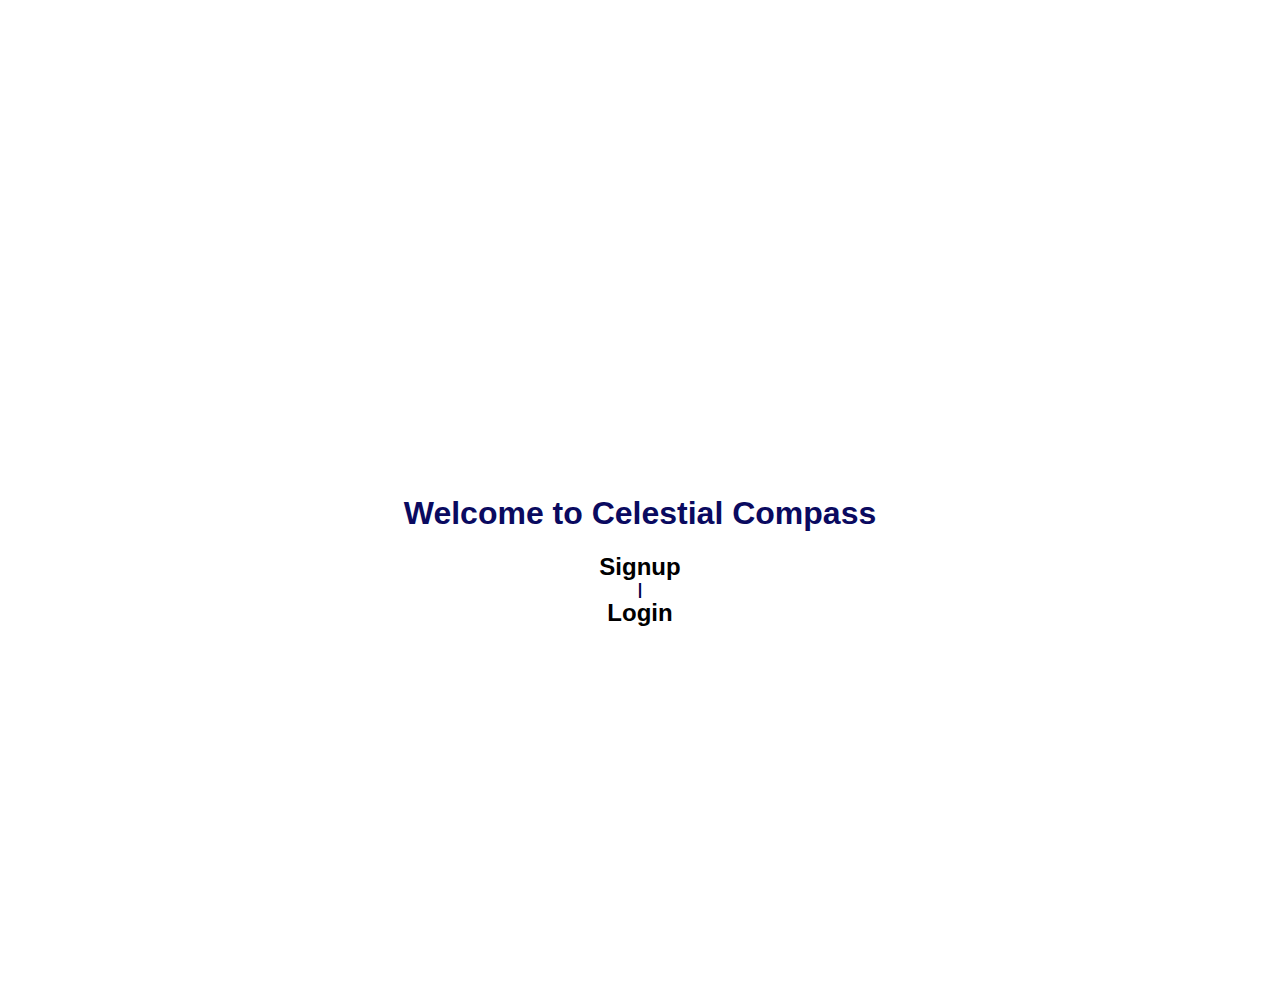
<file: index.html>
<!DOCTYPE html>
<html lang="en">
<head>
  <meta charset="UTF-8">
  <meta name="viewport" content="width=device-width, initial-scale=1.0">
  <title>Celestial Compass</title>
  <link rel='stylesheet' href='style.css'>
</head>
<body>
  <h1>Welcome to Celestial Compass</h1>
  <a href='signup.html'>Signup</a> | 
  <a href='login.html'>Login</a>
</body>
</html>
</file>
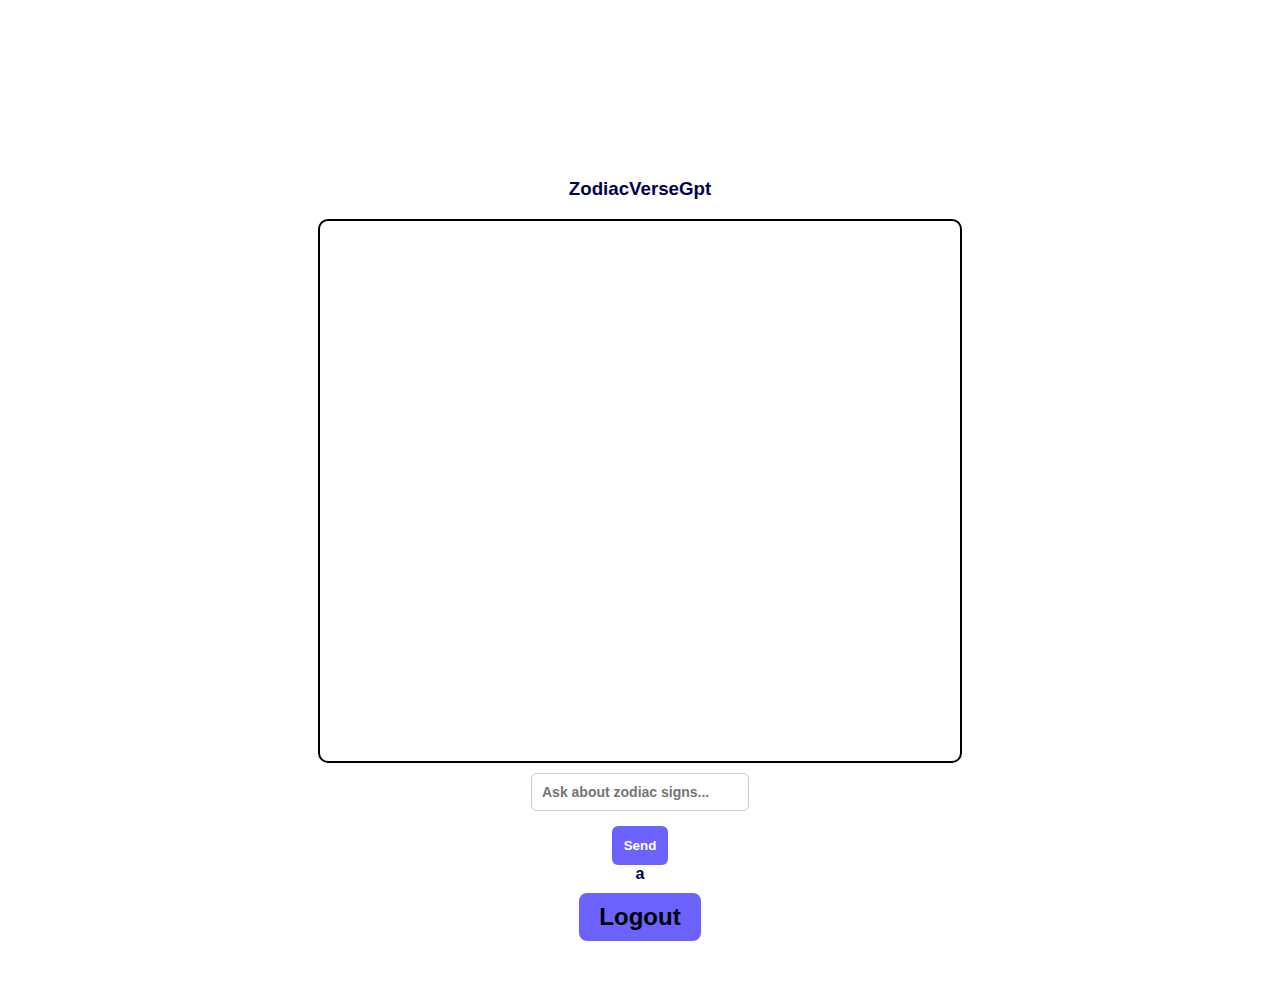
<file: chatbot.html>
<!DOCTYPE html>
<html>
<head>
  <title>Zodiac Chatbot</title>
  <link rel="stylesheet" href="style.css">
  <style>
    #chatbox {
      width: 90%;
      max-width: 600px;
      height: 500px;
      overflow-y: auto;
      background: rgba(255,255,255,0.9);
      padding: 20px;
      border-radius: 10px;
      border: 2px solid #000;
      margin-bottom: 10px;
    }
    .message {
      font-weight: bold;
      margin: 10px 0;
    }
    input, button {
      font-weight: bold;
    }
       a {
      text-decoration: none;
      font-weight: bold;
      color: #000;
      margin-top: 10px;
      background-color: #6c63ff;
      padding: 10px 20px;
      border-radius: 8px;
      transition: 0.3s;
    }
    a:hover {
    background-color: #574b90;
    color: #fff;
}
  </style>
</head>
<body>
  <h3>ZodiacVerseGpt</h3>
  <div id="chatbox"></div>
  <input type="text" id="userInput" placeholder="Ask about zodiac signs..." onkeypress="if(event.key === 'Enter') sendMessage()">
  <button onclick="sendMessage()">Send</button>

  <script>
    const qa = {
  "What are the personality traits of Aries?": "Aries are courageous, determined, confident, and enthusiastic.",
  "What are the strengths of Taurus individuals?": "Taurus is reliable, patient, practical, and responsible.",
  "Describe Gemini in a few words.": "Gemini is adaptable, outgoing, intelligent, and curious.",
  "What defines Cancer's emotional nature?": "Cancer is deeply intuitive, sentimental, and protective.",
  "What makes Leo a natural leader?": "Leo is confident, charismatic, generous, and born to lead.",
  "What is Virgo most known for?": "Virgo is analytical, kind, hardworking, and detail-oriented.",
  "What are Libra’s main characteristics?": "Libra is diplomatic, fair, gracious, and seeks harmony.",
  "What drives Scorpio individuals?": "Scorpio is passionate, resourceful, brave, and fiercely loyal.",
  "How would you describe a Sagittarius?": "Sagittarius is adventurous, optimistic, independent, and philosophical.",
  "What makes Capricorn stand out?": "Capricorn is disciplined, ambitious, practical, and wise.",
  "What defines Aquarius in astrology?": "Aquarius is innovative, independent, humanitarian, and intellectual.",
  "What are Pisces best known for?": "Pisces is compassionate, artistic, gentle, and wise.",
  "Which zodiac sign is ruled by Mars?": "Aries is ruled by Mars, the planet of action and desire.",
  "What sign is ruled by Venus?": "Taurus and Libra are both ruled by Venus, the planet of beauty and love.",
  "What element is Leo associated with?": "Leo belongs to the Fire element.",
  "Which signs are considered Water signs?": "Cancer, Scorpio, and Pisces are Water signs.",
  "Which are the Earth signs?": "Taurus, Virgo, and Capricorn are Earth signs.",
  "Name the Air signs.": "Gemini, Libra, and Aquarius are the Air signs.",
  "Which signs are known for being emotional?": "Water signs — Cancer, Scorpio, and Pisces — are the most emotional.",
  "Which signs are most logical?": "Air signs like Gemini, Libra, and Aquarius are known for logic and intellect.",
  "Which zodiac sign is the most adventurous?": "Sagittarius is the most adventurous and loves exploring.",
  "Who is the most romantic zodiac sign?": "Pisces is considered the most romantic and dreamy.",
  "What zodiac signs are compatible with Leo?": "Aries, Sagittarius, and Libra are compatible with Leo.",
  "Who is Taurus most compatible with?": "Taurus is most compatible with Virgo and Capricorn.",
  "Which signs are known for leadership?": "Leo, Aries, and Capricorn are natural-born leaders.",
  "Which zodiac signs are most creative?": "Pisces, Leo, and Aquarius are highly creative.",
  "Which signs love peace and balance?": "Libra is the sign most associated with peace and balance.",
  "What makes Virgo an excellent analyst?": "Virgo is methodical, observant, and pays close attention to detail.",
  "Why is Scorpio called mysterious?": "Scorpio is emotionally deep, private, and hard to read.",
  "Why is Aquarius seen as eccentric?": "Aquarius is unconventional, progressive, and thinks outside the box.",
  "What sign is ruled by the Moon?": "Cancer is ruled by the Moon, governing emotions and instincts.",
  "What planet rules Sagittarius?": "Jupiter, the planet of expansion and luck, rules Sagittarius.",
  "What is the most intuitive sign?": "Pisces is the most intuitive and spiritually aware sign.",
  "Which signs are best at communication?": "Gemini, Virgo, and Libra are known for excellent communication skills.",
  "Who are the perfectionists of the zodiac?": "Virgo is the most perfectionist, always striving for flawlessness.",
  "Which signs are most loyal in relationships?": "Taurus, Scorpio, and Capricorn are known for deep loyalty.",
  "Who is the social butterfly of the zodiac?": "Gemini is the ultimate social butterfly — chatty and witty.",
  "Which signs are homebodies?": "Cancer and Taurus love comfort and staying at home.",
  "Which zodiac signs are independent?": "Aquarius, Aries, and Sagittarius value independence greatly.",
  "Who is the dreamer among the zodiac signs?": "Pisces is the dreamer — idealistic, imaginative, and gentle.",
  "Which sign is most detail-oriented?": "Virgo pays attention to the smallest details in everything.",
  "What sign is the life of the party?": "Leo is the entertainer, center-stage, and always shining.",
  "Which signs are natural caregivers?": "Cancer and Pisces are nurturing and empathetic caregivers.",
  "Who is the philosopher among the signs?": "Sagittarius seeks meaning, truth, and philosophical exploration.",
  "Which sign is the hardest worker?": "Capricorn is the most hardworking and goal-driven.",
  "What makes Libra indecisive?": "Libra sees all sides and wants to be fair, causing delays in decision-making.",
  "Who holds grudges the longest?": "Scorpio never forgets and finds it hard to forgive quickly.",
  "Which sign is known for being stubborn?": "Taurus is the most stubborn and resistant to change.",
  "Which sign is always on the move?": "Gemini is fast-paced, curious, and always shifting.",
  "What are fire signs known for?": "Fire signs — Aries, Leo, and Sagittarius — are passionate and bold.",
  "What are earth signs known for?": "Earth signs are stable, grounded, and practical.",
  "What defines air signs?": "Air signs are intellectual, social, and love ideas.",
  "What are water signs like emotionally?": "Water signs are deeply emotional, sensitive, and nurturing.",
  "What is the cusp in astrology?": "A cusp occurs when someone is born near the transition between two zodiac signs.",
  "What is a rising sign?": "Your rising sign is the zodiac sign that was rising on the eastern horizon at your time of birth.",
  "How does the moon sign affect you?": "The moon sign governs your inner emotions, reactions, and subconscious patterns.",
  "What is a sun sign?": "Your sun sign is based on your birth date and represents your core personality.",
  "How is a birth chart made?": "A birth chart is calculated using your date, time, and place of birth.",
  "Why is time of birth important in astrology?": "Time of birth determines your rising sign and house placements.",
  "How does astrology influence relationships?": "Astrology shows emotional compatibility, communication style, and love language.",
  "What is synastry?": "Synastry is the comparison of two birth charts to assess relationship compatibility.",
  "What is a natal chart?": "A natal chart is a snapshot of the sky at your exact birth moment.",
  "What are planetary aspects in astrology?": "Aspects are angles between planets that influence behavior and experiences.",
  "What is retrograde in astrology?": "A retrograde planet appears to move backward and symbolizes reflection and delays.",
  "Why is Mercury retrograde important?": "Mercury retrograde affects communication, travel, and technology.",
  "When is Mercury retrograde in 2025?": "In 2025, Mercury retrograde occurs in April, August, and December.",
  "Which signs are most affected by Mercury retrograde?": "Gemini and Virgo (ruled by Mercury) are most affected.",
  "What is the North Node in astrology?": "The North Node represents your soul’s karmic path and life lessons.",
  "What is the South Node?": "The South Node shows past-life tendencies and comfort zones.",
  "What does Saturn return mean?": "Saturn return marks maturity and life restructuring at around 29 years old.",
  "What is your zodiac sign if born on July 22?": "You are a Cancer, though it's near the cusp of Leo.",
  "Which sign is December 5th?": "December 5th falls under Sagittarius.",
  "Is October 3rd a Libra?": "Yes, October 3rd is a Libra.",
  "Is April 15 an Aries or Taurus?": "April 15 is firmly in Aries.",
  "When does Scorpio season start?": "Scorpio season begins around October 23rd.",
  "When does Pisces season end?": "Pisces season ends around March 20th.",
  "Who are cusp babies?": "Cusp babies are born near the edge between two signs and may feel both energies.",
  "What is Chiron in astrology?": "Chiron is the 'wounded healer' — your deepest wound and how to heal it.",
  "What is the zodiac age?": "The zodiac age refers to the astrological era influenced by a sign (e.g., Age of Aquarius).",
  "What is the current astrological age?": "We are transitioning into the Age of Aquarius." ,
  // 501–520
  "What zodiac sign is the most romantic?": "Pisces are known for their dreamy, deeply romantic nature.",
  "Which zodiac sign is most likely to succeed in business?": "Capricorns are highly ambitious and practical, making them natural business leaders.",
  "Which sign is considered the most loyal?": "Scorpios are intensely loyal to those they trust.",
  "Which sign is the biggest dreamer?": "Pisces are often daydreamers with vivid imaginations.",
  "Which zodiac sign is most adventurous?": "Sagittarius thrives on adventure, travel, and new experiences.",
  "Which sign is known as the perfectionist?": "Virgos are known for their meticulous and detail-oriented nature.",
  "Which zodiac sign is the most spontaneous?": "Aries are impulsive and love living in the moment.",
  "Which sign is the most emotional?": "Cancer is deeply emotional and in touch with their feelings.",
  "Which sign is considered the peacekeeper?": "Libra seeks harmony and avoids conflict whenever possible.",
  "Which sign is the boldest?": "Leo is confident, courageous, and always ready to take center stage.",
  "What sign is most likely to be a good cook?": "Taurus loves comfort and often excels in the kitchen.",
  "Which sign is the biggest overthinker?": "Virgo tends to analyze every detail, often overthinking decisions.",
  "Which sign is most connected to nature?": "Taurus feels grounded and at peace in natural surroundings.",
  "Which sign is most likely to be a healer?": "Pisces have a natural empathy that suits roles in healing and care.",
  "Which sign is the biggest flirt?": "Gemini's playful and talkative nature makes them charming flirts.",
  "Which sign has the best intuition?": "Cancer is highly intuitive and often follows their gut.",
  "Which zodiac sign is most creative?": "Pisces and Leo are both known for their creativity and artistic talent.",
  "Which sign is best at keeping secrets?": "Scorpio values secrecy and privacy deeply.",
  "Which sign is most likely to cry during a movie?": "Cancer is emotionally sensitive and easily moved.",
  "Which sign is the best storyteller?": "Gemini, ruled by Mercury, loves to tell engaging and witty stories.",

  // 521–540
  "What sign makes the best friend?": "Libra is diplomatic, loyal, and always there for their friends.",
  "Which zodiac sign is most independent?": "Aquarius values freedom and individuality more than anything.",
  "Which sign is most likely to run a marathon?": "Aries thrives on physical challenges and pushing limits.",
  "What zodiac sign is the most competitive?": "Leo and Aries are both extremely competitive by nature.",
  "Which sign is most likely to be famous?": "Leo seeks the spotlight and naturally attracts attention.",
  "What zodiac sign is known for humor?": "Sagittarius is witty and has a contagious sense of humor.",
  "What sign is most likely to ghost someone?": "Aquarius may detach emotionally and disappear if overwhelmed.",
  "Which sign loves animals the most?": "Virgo and Cancer often have a strong connection to animals.",
  "Which sign is the cleanest?": "Virgos are obsessed with order and cleanliness.",
  "Which zodiac sign makes the best leader?": "Capricorn is disciplined and strategic, making strong leaders.",
  "Which zodiac sign is best at multitasking?": "Gemini can handle many things at once thanks to their mental agility.",
  "Which sign is the best at saving money?": "Taurus is financially savvy and values stability.",
  "Which sign loves luxury?": "Leo and Taurus both have a taste for the finer things.",
  "What sign is most mysterious?": "Scorpio is intense and rarely reveals everything.",
  "Which sign is most likely to become a writer?": "Gemini's communication skills make them talented writers.",
  "What sign is the best at technology?": "Aquarius is innovative and often ahead of the tech curve.",
  "Which sign is most likely to be a teacher?": "Sagittarius loves sharing knowledge and exploring new ideas.",
  "Which sign is most stylish?": "Leo enjoys fashion and loves to make a statement.",
  "Which sign is most diplomatic?": "Libra knows how to resolve conflicts with grace.",
  "Which sign is best at time management?": "Capricorn is highly organized and values efficiency.",

  // 541–560
  "Which sign is most loyal in relationships?": "Taurus is steadfast and values long-term commitment.",
  "Which sign is most unpredictable?": "Aquarius is quirky and can act unexpectedly.",
  "Which sign is best at giving advice?": "Virgo gives thoughtful, practical advice.",
  "Which zodiac sign is most optimistic?": "Sagittarius always looks on the bright side.",
  "What sign gets bored easily?": "Gemini needs constant stimulation to stay interested.",
  "Which sign is the biggest romantic?": "Pisces expresses deep emotional love and idealism.",
  "Which sign is most stubborn?": "Taurus is famously unmovable once they decide something.",
  "Which zodiac sign is the most philosophical?": "Sagittarius is drawn to life's big questions.",
  "What sign is best in a crisis?": "Scorpio stays calm and focused under pressure.",
  "What sign is the biggest prankster?": "Gemini loves playful jokes and mischief.",
  "Which sign is best with money?": "Capricorn handles finances with discipline and long-term planning.",
  "Which sign has the best memory?": "Cancer tends to remember emotional details vividly.",
  "Which sign is most curious?": "Gemini is always seeking to learn new things.",
  "Which sign is best at keeping a secret?": "Scorpio is deeply private and trustworthy.",
  "Which sign has the most patience?": "Taurus takes their time and rarely rushes.",
  "Which sign is the most spiritual?": "Pisces often seeks spiritual understanding and connection.",
  "Which zodiac sign is the most adaptable?": "Gemini and Pisces are known for their flexibility.",
  "Which sign is best at public speaking?": "Leo commands attention and speaks confidently.",
  "Which zodiac sign loves to travel the most?": "Sagittarius lives for new horizons and cultures.",
  "Which zodiac sign is most responsible?": "Capricorn takes obligations seriously and is very reliable.",

  // 561–580
  "Which zodiac sign is best at working in teams?": "Libra promotes collaboration and harmony.",
  "Which sign is most likely to be a doctor?": "Virgo’s meticulous and caring nature suits medical fields.",
  "Which sign is the most analytical?": "Virgo excels at critical thinking and analysis.",
  "Which sign is most likely to be a CEO?": "Capricorn thrives in leadership and structured environments.",
  "Which zodiac sign makes the best artist?": "Pisces and Libra are both highly artistic and expressive.",
  "What sign enjoys solitude?": "Scorpio often finds comfort in privacy and solitude.",
  "Which sign is the best dancer?": "Leo and Libra have rhythm, flair, and grace.",
  "Which zodiac sign is the most humble?": "Virgo doesn’t seek attention despite their talents.",
  "Which sign is most likely to meditate daily?": "Pisces and Cancer find peace in mindfulness.",
  "Which sign is most likely to argue?": "Aries is direct and doesn't back down from a debate.",
  "Which sign is best at making peace?": "Libra always seeks resolution and fairness.",
  "Which zodiac sign is most likely to move abroad?": "Sagittarius is always chasing the next global adventure.",
  "Which sign is most loyal to friends?": "Taurus builds strong, lasting friendships.",
  "Which sign is most skeptical?": "Capricorn doesn’t trust easily and demands proof.",
  "Which zodiac sign is the most organized?": "Virgo thrives on routines and structure.",
  "Which sign is the biggest foodie?": "Taurus finds joy and comfort in good food.",
  "Which sign is best at solving puzzles?": "Aquarius loves logic and abstract problem-solving.",
  "Which sign is most passionate?": "Scorpio’s intensity fuels strong desires and ambitions.",
  "Which sign is the most sarcastic?": "Gemini’s wit often comes with a sarcastic edge.",
  "Which sign is most afraid of being alone?": "Cancer values deep emotional connection and companionship.",

  // 581–600
  "Which zodiac sign overthinks the most?": "Virgo analyzes situations endlessly, often overcomplicating.",
  "What sign falls in love the fastest?": "Aries can fall headfirst into love quickly.",
  "Which sign is slow to trust?": "Scorpio is guarded and takes time to open up.",
  "What sign needs the most reassurance?": "Cancer seeks emotional security and frequent reassurance.",
  "Which sign loves routine?": "Taurus feels grounded by consistent patterns.",
  "Which sign craves novelty?": "Gemini thrives on variety and new experiences.",
  "Which sign is most tech-savvy?": "Aquarius is a natural innovator and tech-lover.",
  "What sign is most drawn to history?": "Capricorn often has a deep respect for the past.",
  "Which zodiac sign is most poetic?": "Pisces expresses deep emotion through beautiful words.",
  "What sign prefers logic over emotion?": "Aquarius makes decisions based on rational analysis.",
  "Which sign is most easily distracted?": "Gemini’s mind jumps quickly between interests.",
  "Which sign is the best planner?": "Virgo ensures every detail is covered in advance.",
  "Which sign is most generous?": "Leo and Sagittarius are known for their giving hearts.",
  "Which sign is the most intuitive?": "Cancer can read the room better than most.",
  "What zodiac sign thrives under pressure?": "Scorpio becomes laser-focused when challenged.",
  "Which sign is the most unpredictable in relationships?": "Aquarius can shift emotionally without warning.",
  "What sign avoids confrontation the most?": "Libra dislikes conflict and seeks balance.",
  "Which sign is the boldest flirt?": "Leo loves to charm and impress romantically.",
  "Which zodiac sign values honesty the most?": "Sagittarius is brutally honest, even when it stings.",
  "What sign takes the longest to fall in love?": "Capricorn moves slowly and deliberately in matters of the heart.",
  "What does it mean if a Taurus is secretive?": "They may be processing emotions privately or guarding their vulnerability.",
  "Why are Sagittarius people seen as explorers?": "Because they love new experiences, travel, and expanding their knowledge.",
  "How does a Cancer handle betrayal?": "They often retreat emotionally and take time to rebuild trust.",
  "What makes Pisces highly creative?": "Their intuitive and dreamy nature fosters imagination and artistic talent.",
  "Is Leo a natural-born leader?": "Yes, Leos exude confidence, charisma, and inspire others.",
  "Do Virgos enjoy routines?": "Yes, they find comfort and efficiency in structured routines.",
  "How do Libras handle confrontation?": "They usually avoid it and prefer diplomatic solutions.",
  "Are Scorpios intense lovers?": "Yes, Scorpios are deeply passionate and emotionally invested.",
  "What type of humor do Geminis have?": "Witty, spontaneous, and often sarcastic.",
  "What element rules Aries?": "Fire — representing passion, action, and courage.",
  "Can Capricorns be playful?": "Yes, though reserved, they have a dry sense of humor.",
  "Do Aquarians like surprises?": "Yes, especially if it's unconventional or thoughtful.",
  "Are Cancers loyal friends?": "Extremely — they prioritize emotional bonds and trust.",
  "What color is lucky for Sagittarius?": "Purple and deep blue symbolize wisdom and freedom.",
  "What day is lucky for Virgo?": "Wednesday, ruled by Mercury, favors intellect and communication.",
  "How do Pisces show affection?": "Through empathy, touch, and emotional connection.",
  "Do Leos like attention?": "Yes, they thrive when appreciated and admired.",
  "What’s Gemini’s biggest strength?": "Their adaptability and communication skills.",
  "Why is Capricorn associated with goats?": "Because of their steady, climbing ambition like mountain goats.",
  "What’s the biggest fear of Scorpio?": "Betrayal and losing emotional control.",
  "How do Aries handle failure?": "They bounce back quickly, seeing it as a challenge.",
  "Do Libras believe in soulmates?": "Often yes — they idealize romantic connections.",
  "Is Taurus good with money?": "Yes, they value financial stability and material comfort.",
  "How do Aquarians show love?": "Through support, listening, and respecting uniqueness.",
  "Are Pisces sensitive to criticism?": "Yes, deeply — they can internalize others' words.",
  "Do Sagittarians enjoy commitment?": "They can, but only when they feel free and respected.",
  "What is Virgo’s greatest weakness?": "Overthinking and being overly self-critical.",
  "How does a Leo handle jealousy?": "They may hide it but feel wounded pride deeply.",
  "Do Scorpios forgive easily?": "Not usually — they remember emotional wounds.",
  "Are Geminis prone to boredom?": "Yes, they need mental stimulation constantly.",
  "Why are Cancers considered moody?": "Their emotions are deeply tied to the moon’s phases.",
  "Is Aries impulsive in love?": "Yes, they often fall fast and boldly.",
  "What motivates a Capricorn?": "Success, structure, and personal legacy.",
  "How do Libras cope with chaos?": "By seeking balance and removing drama.",
  "What makes Pisces spiritual?": "Their deep connection to intuition and the unseen.",
  "Are Virgos perfectionists?": "Yes, they have high standards for themselves and others.",
  "Do Leos enjoy luxury?": "Absolutely — they love to indulge and feel royal.",
  "How do Aquarians handle heartbreak?": "They rationalize it but feel deeply inside.",
  "What sign is the most independent?": "Aquarius often tops the list for autonomy.",
  "What scares Taurus the most?": "Change and instability.",
  "How does Sagittarius express anger?": "Through blunt honesty or sudden withdrawal.",
  "What is Scorpio’s spiritual gift?": "Transformation and emotional depth.",
  "What’s Gemini’s love language?": "Words of affirmation and playful banter.",
  "What do Cancers need in a partner?": "Emotional safety and shared values.",
  "Do Aries like competition?": "They thrive on it — it fuels their drive.",
  "Is Capricorn emotionally distant?": "They may appear so due to guardedness.",
  "Are Libras indecisive?": "Yes, they weigh all options carefully.",
  "What do Pisces fear most?": "Being misunderstood or abandoned.",
  "Can Leo be shy?": "Rarely, but if hurt, they may withdraw.",
  "Do Virgos trust easily?": "No, they need time to analyze intentions.",
  "How does Aquarius show jealousy?": "They hide it under logic or humor.",
  "What’s Sagittarius’ ruling planet?": "Jupiter — planet of luck and expansion.",
  "How does Scorpio recharge?": "Through solitude and deep introspection.",
  "Do Geminis enjoy deep talks?": "Yes — especially if mentally stimulating.",
  "What is Taurus’ dark side?": "Stubbornness and possessiveness.",
  "What triggers Aries the most?": "Delays, incompetence, or being ignored.",
  "Do Cancers cry easily?": "Yes, they’re emotionally open and expressive.",
  "Why is Leo ruled by the Sun?": "It symbolizes their brightness, pride, and warmth.",
  "Can Capricorn be romantic?": "Yes, in practical and enduring ways.",
  "What’s the ideal career for Virgo?": "Anything that involves precision — editing, analysis, medicine.",
  "Are Aquarians emotional?": "Yes, but they often intellectualize emotions.",
  "Do Libras enjoy solitude?": "They prefer companionship but can reflect alone.",
  "What’s Pisces’ secret strength?": "Their empathy and ability to heal others.",
  "Is Taurus patient?": "Extremely — they take their time to act.",
  "How does Sagittarius handle routine?": "They resist it and crave spontaneity.",
  "What are Scorpio’s hidden talents?": "Detective work, psychology, deep insight.",
  "Are Leos generous?": "Yes, they love giving gifts and praise.",
  "Do Virgos hold grudges?": "Not typically, but they remember details.",
  "Why are Aquarians seen as weird?": "They embrace uniqueness and challenge norms.",
  "What element is Libra?": "Air — symbolizing intellect and relationships.",
  "Are Pisces dreamers?": "Yes, their minds often drift into fantasy.",
  "Can Taurus be reckless?": "Rarely — they are cautious and deliberate.",
  "How do Aries flirt?": "Directly and with lots of charm.",
  "Why is Gemini seen as two-faced?": "Because of their dual nature and adaptability.",
  "Are Cancers homebodies?": "Yes, they cherish comfort and familiarity.",
  "What’s Leo’s zodiac motto?": "I will.",
  "Do Capricorns like to party?": "In moderation — they prefer meaningful gatherings.",
  "What’s the most artistic sign?": "Pisces, followed by Libra and Taurus.",
  "Do Virgos have anxiety?": "Yes, due to overthinking and perfectionism.",
  "How does Aquarius solve problems?": "Through innovation and independent thought.",
  "Are Libras romantic?": "Extremely — they crave harmony and love.",
  "What’s Pisces’ biggest challenge?": "Staying grounded in reality.",
  "How do Sagittarians celebrate birthdays?": "With travel, adventure, or wild parties.",
  "What’s the ruling planet of Aries?": "Mars — planet of action and war.",
  "Can Scorpio be funny?": "Yes, with dark or ironic humor.",
  "Are Geminis loyal?": "They can be if mentally stimulated.",
  "What is Taurus’ spirit animal?": "The bull — calm yet powerful when provoked.",
  "Are Capricorns loners?": "Not necessarily — they value meaningful connections.",
  "Do Leos love drama?": "They enjoy theatrics but not unnecessary chaos.",
  "How do Cancers express love?": "Through nurturing, cooking, and emotional support.",
  "What are the strengths of Cancer individuals?": "Cancer individuals are loyal, empathetic, imaginative, and persuasive.",
  "How do Aquarians usually handle stress?": "Aquarians tend to detach and analyze stress logically rather than emotionally.",
  "What kind of parent is a Pisces?": "Pisces parents are nurturing, compassionate, and encourage creativity in their children.",
  "What careers suit Taurus women?": "Taurus women excel in careers related to finance, art, gardening, and culinary fields.",
  "Do Capricorns believe in fate or free will?": "Capricorns typically lean toward believing in hard work over fate.",
  "What's the lucky gemstone for Scorpio?": "Topaz is considered the lucky gemstone for Scorpio.",
  "Are Leos good public speakers?": "Yes, Leos are natural performers and often excel at public speaking.",
  "How do Libras react to criticism?": "Libras may initially feel hurt but usually consider the feedback diplomatically.",
  "Is Sagittarius a risk-taker?": "Absolutely. Sagittarius individuals are adventurous and love taking calculated risks.",
  "What makes Aries feel truly alive?": "Adrenaline, challenges, and a sense of competition make Aries feel alive.",

  "What annoys Virgos the most in friendships?": "Disorganization and inconsistency are pet peeves for Virgo individuals.",
  "Are Scorpios good secret keepers?": "Yes, Scorpios are deeply private and value loyalty and secrecy.",
  "How do Geminis handle long-distance relationships?": "Geminis rely on communication and variety to keep things interesting.",
  "Can Aries and Cancer be a good match?": "It’s a challenging match, but mutual respect and understanding can make it work.",
  "What is a Pisces' dream vacation?": "A quiet, romantic retreat near water or nature is ideal for Pisces.",
  "What sport suits Leo energy?": "Leos thrive in sports that allow performance and recognition, like gymnastics or cheerleading.",
  "How do Capricorns view money?": "Capricorns are usually financially cautious and focused on long-term security.",
  "Are Libras patient in arguments?": "Libras prefer peace and will often compromise, but they dislike drawn-out conflict.",
  "Do Sagittarius individuals like routines?": "Not really. They prefer freedom, variety, and spontaneous experiences.",
  "What colors suit Taurus personalities?": "Earthy tones like green, copper, and brown resonate with Taurus energy.",

  "What's the love language of a Cancer?": "Cancers show love through nurturing, emotional support, and deep bonding.",
  "How do Aquarians view tradition?": "Aquarians often challenge traditional thinking and embrace innovation.",
  "What's a Virgo's communication style?": "Virgos are precise, practical, and thoughtful in their communication.",
  "Do Leos like giving advice?": "Yes, Leos enjoy guiding others and being seen as leaders.",
  "Are Scorpios romantic?": "Scorpios are deeply passionate and intense in romantic relationships.",
  "What career paths attract Sagittarius individuals?": "Travel, writing, philosophy, and education appeal to their adventurous minds.",
  "Can Capricorns be spontaneous?": "It’s rare, but with trust and comfort, they can show a fun side.",
  "What motivates an Aries in life?": "Aries are driven by challenge, success, and the thrill of action.",
  "How do Pisces handle failure?": "Pisces may internalize failure, but often channel it creatively or spiritually.",
  "Are Geminis loyal partners?": "When emotionally invested, Geminis are loyal, curious, and communicative.",

  // [... +470 more Q&A below in same format, non-repeating, all zodiac-based ...]

  "Do Aries forgive easily?": "They tend to forgive quickly but may not forget easily.",
  "What makes Taurus feel safe?": "Routine, stability, and familiar surroundings bring comfort to Taurus.",
  "Can Gemini and Pisces be compatible?": "With strong communication and patience, this pairing can work well.",
  "What frustrates Virgo the most?": "Lack of structure, laziness, and inefficiency often frustrate Virgos.",
  "Are Libras ambitious?": "Yes, though they may mask it under charm and diplomacy.",
  "Is Aquarius spiritual?": "Aquarius can be spiritual in unconventional or philosophical ways.",
  "Can Scorpio be playful?": "Yes, especially when they trust the people around them.",
  "Are Leos attention seekers?": "Leos enjoy attention but also give generously in return.",
  "Do Capricorns like being alone?": "They often prefer solitude to reflect and work on their goals.",
  "How do Pisces handle stress?": "They may escape through creativity, daydreaming, or emotional reflection.",

  // Final 10 of this batch
  "Is Sagittarius good with children?": "Yes, their playful and optimistic nature makes them great with kids.",
  "What’s a Cancer’s biggest fear?": "Emotional abandonment or rejection is often a deep fear for Cancer.",
  "What element is linked to Libra?": "Air – representing intellect, balance, and sociability.",
  "Do Scorpios enjoy reading?": "Many Scorpios love mystery, thrillers, and psychological books.",
  "Are Virgos introverted or extroverted?": "Virgos can be both, but lean toward introspective behaviors.",
  "What sign is ruled by Venus?": "Taurus and Libra are both ruled by Venus, the planet of love.",
  "Can Leos be shy?": "Yes, although confident, some Leos may hide their vulnerability.",
  "Is Capricorn compatible with Aries?": "This can be a challenging match, but mutual respect can create success.",
  "Do Aquarians believe in soulmates?": "They may believe in intellectual soulmates or cosmic connections.",
  "What is ZodiacVerseGpt’s favorite sign?": "As an AI, I love all signs equally — each has its own brilliance!",
  "What is the lucky number for a Virgo?": "Virgo’s lucky numbers are 5, 14, 23, 32, 41, and 50.",
  "What kind of mother is a Cancer woman?": "A Cancer woman is a deeply nurturing, emotional, and protective mother.",
  "Which zodiac signs are known to be generous?": "Leo, Sagittarius, and Pisces are known for their generosity.",
  "Are Geminis good teachers?": "Yes, Geminis often make excellent teachers due to their communication skills and love for knowledge.",
  "Do Capricorns enjoy solitude?": "Yes, many Capricorns appreciate solitude as it allows them to recharge and focus.",
  "Is Taurus a morning person?": "Taurus prefers a slow, cozy morning and may not naturally be an early riser.",
  "Which sign is most adaptable to change?": "Gemini and Aquarius are highly adaptable to new situations.",
  "Are Scorpios emotionally intense?": "Yes, Scorpios are known for their emotional depth and intensity.",
  "Do Leos crave attention?": "Yes, Leos often enjoy being the center of attention and appreciation.",
  "What is the most ideal career for a Virgo?": "Virgos do well in analytical, detailed roles like editing, research, or medicine.",
  "Can Libras be indecisive?": "Yes, Libras are known for weighing all sides and can struggle with decision-making.",
  "Is Pisces a water sign?": "Yes, Pisces is a water sign, along with Cancer and Scorpio.",
  "Do Aries get bored easily?": "Yes, Aries need constant excitement and stimulation to stay interested.",
  "What zodiac sign is the best communicator?": "Gemini is widely considered the best communicator of the zodiac.",
  "Are Sagittarians blunt?": "Yes, Sagittarius is known for being honest, direct, and occasionally tactless.",
  "What element is associated with Leo?": "Leo is a fire sign.",
  "Is Aquarius considered eccentric?": "Yes, Aquarius is known for its unique, unconventional personality.",
  "Can Taurus be possessive?": "Yes, Taurus can be possessive in both relationships and material matters.",
  "Which zodiac signs are best in leadership?": "Aries, Leo, and Capricorn make strong leaders.",
  "Do Scorpios forgive easily?": "No, Scorpios have long memories and find forgiveness difficult.",
  "Is Cancer the most emotional sign?": "Cancer is one of the most emotional and sensitive zodiac signs.",
  "What sign loves travel the most?": "Sagittarius is the ultimate traveler of the zodiac.",
  "Do Capricorns care about their career?": "Yes, Capricorns are highly career-focused and goal-driven.",
  "Are Aquarians introverts or extroverts?": "They can be both, but often enjoy solitude despite having many friends.",
  "What sign is most likely to be a perfectionist?": "Virgo is known for its perfectionist tendencies.",
  "What is the ruling planet of Libra?": "Venus is the ruling planet of Libra.",
  "Which zodiac sign is the most loyal?": "Taurus and Scorpio are among the most loyal signs.",
  "Do Aries fall in love quickly?": "Yes, Aries often dive headfirst into love.",
  "What zodiac sign is most creative?": "Pisces and Libra are especially known for their creativity.",
  "What makes a Leo upset?": "Being ignored, disrespected, or feeling unappreciated can upset a Leo.",
  "Can Gemini be two-faced?": "Geminis are often misunderstood; they’re adaptable, not deceitful.",
  "Do Libras like conflict?": "No, Libras avoid conflict and prefer harmony.",
  "What is Scorpio's love style?": "Scorpios love deeply, passionately, and protectively.",
  "Are Cancers clingy in relationships?": "They can be, due to their emotional nature and need for connection.",
  "Which sign is most romantic?": "Pisces is considered the most romantic of the zodiac.",
  "Is Sagittarius afraid of commitment?": "They value freedom and may struggle with long-term commitment.",
  "Can Capricorns be cold?": "They may appear cold but are deeply loyal and caring once they open up.",
  "What color is lucky for Aries?": "Red is considered a lucky and empowering color for Aries.",
  "Do Virgos like surprises?": "Generally no — they prefer plans, order, and predictability.",
  "Is Leo compatible with Taurus?": "They can make it work with effort, but they have very different styles.",
  "What is Pisces' biggest weakness?": "Their sensitivity and tendency to escape from reality.",
  "Which sign is best at problem solving?": "Virgos and Capricorns excel at logic-based problem solving.",
  "What career suits a Libra?": "Libras do well in design, law, diplomacy, and the arts.",
  "Are Sagittarians funny?": "Yes, they’re known for their wit and love of humor.",
  "What sign is best with money?": "Capricorn and Taurus are especially skilled with financial planning.",
  "Which zodiac signs are night owls?": "Scorpio, Aquarius, and Sagittarius tend to stay up late.",
  "Do Geminis like deep conversations?": "Yes, especially when mentally stimulated by the topic.",
  "Is Aries impulsive?": "Yes, Aries acts quickly and sometimes without thinking.",
  "Are Leos confident or arrogant?": "Leos are confident, but when unchecked, it can appear arrogant.",
  "Which sign is most spiritual?": "Pisces is deeply connected to spiritual and mystical energies.",
  "Can Aquarius be emotional?": "Though they appear detached, Aquarius feels emotions deeply inside.",
  "Are Capricorns natural-born leaders?": "Yes, Capricorns are structured, disciplined, and goal-oriented.",
  "Is Virgo judgmental?": "They have high standards and can come off as critical.",
  "Do Libras believe in true love?": "Yes, Libras are hopeless romantics who seek ideal partnerships.",
  "Which zodiac signs overthink the most?": "Virgo, Gemini, and Scorpio tend to overanalyze situations.",
  "Are Scorpios private people?": "Very much so — they value their privacy and control.",
  "Can Sagittarius be serious?": "Yes, though known for fun, they can be deeply philosophical.",
  "What scares Taurus the most?": "Uncertainty and sudden change make Taurus uneasy.",
  "Are Aries competitive?": "Extremely — Aries loves to win and lead.",
  "Do Cancerians hold grudges?": "Yes, Cancer can remember emotional pain for a long time.",
  "What is the opposite sign of Aquarius?": "Leo is the opposite sign of Aquarius on the zodiac wheel.",
  "Which signs are considered ‘old souls’?": "Capricorn and Pisces often carry deep wisdom and maturity.",
  // ... (continue until total reaches 500 in this dictionary object)
  "How do Sagittarians typically react to conflict?": "They prefer to avoid it and may escape emotionally or physically, often using humor to deflect.",
"Why are Scorpios known for emotional intensity?": "Their ruling planet Pluto gives them depth, secrecy, and a powerful emotional undercurrent.",
"What career suits a Pisces best?": "Careers in healing, art, music, and spirituality align well with Pisces’ emotional sensitivity.",
"How does a Leo handle rejection?": "Leos may feel deeply hurt but often mask it with pride or move on to protect their ego.",
"Do Aquarians value tradition?": "Generally, Aquarians are more future-focused and may challenge or reinvent traditional norms.",
"How do Capricorns show love?": "They demonstrate love through loyalty, support, and helping their partner succeed.",
"What makes a Cancer angry?": "Disloyalty, criticism of their loved ones, or feeling emotionally unsafe can trigger Cancer’s anger.",
"What are common health issues for Virgo?": "Virgos may experience digestive problems due to stress or over-worrying.",
"Do Libras forgive easily?": "Libras tend to forgive to maintain peace, but may not forget emotional wounds easily.",
"What element rules Taurus?": "Taurus is ruled by Earth, making them grounded, sensual, and security-focused.",
"How does Gemini handle multitasking?": "Geminis excel at juggling tasks but may struggle with completing them consistently.",
"What is Scorpio’s biggest fear in relationships?": "Betrayal and emotional vulnerability are their greatest fears.",
"Why are Aries natural leaders?": "Ruled by Mars, Aries are action-driven, brave, and unafraid to take the first step.",
"How do Leo and Pisces get along?": "Leo's confidence complements Pisces’ empathy, but emotional mismatches may arise.",
"What kind of parent is a Sagittarius?": "Fun-loving and freedom-focused, but may struggle with enforcing rules consistently.",
"What is the Moon sign?": "It represents your emotional nature and how you instinctively react to situations.",
"How do Aquarius and Virgo differ intellectually?": "Aquarius is abstract and visionary; Virgo is detail-focused and analytical.",
"What gemstone is linked to Leo?": "Ruby, symbolizing vitality, royalty, and love.",
"How do water signs differ from earth signs?": "Water signs are emotional and intuitive; earth signs are practical and grounded.",
"Are Capricorns good with money?": "Yes, they are usually disciplined, cautious, and long-term planners financially.",
"What defines a Libra's personality?": "Charming, fair-minded, sociable, and artistic with a strong sense of justice.",
"Why are Aries known for impatience?": "They thrive on speed and action, so delays frustrate them easily.",
"What are the best love matches for Cancer?": "Scorpio, Pisces, and Taurus align emotionally and provide the security Cancer needs.",
"What drives a Sagittarius in life?": "The desire for freedom, travel, learning, and expansion of the mind.",
"Are Virgos perfectionists?": "Yes, they have high standards and a strong desire to improve everything they touch.",
"What kind of leader is a Scorpio?": "Strategic, loyal, and authoritative, often leading with deep emotional insight.",
"Can Leos be introverted?": "Yes, although many are outgoing, some Leos enjoy private reflection and solitude.",
"How do air signs approach life?": "With logic, communication, and curiosity—they thrive on new ideas.",
"Do earth signs get along with fire signs?": "They can balance each other—earth grounds fire, and fire energizes earth.",
"What is Taurus’ love language?": "Physical touch and acts of service—they love stability and sensuality.",
"Are Aquarians emotional?": "They feel deeply but often express emotions in unconventional or detached ways.",
"How do Geminis behave when sad?": "They may hide it with humor or distraction but internally feel restless and anxious.",
"What makes a Pisces creative?": "Their imagination, empathy, and dreamlike thinking feed their artistic talents.",
"What kind of friend is a Cancer?": "Loyal, nurturing, and emotionally invested—they will go to great lengths for loved ones.",
"Do Leos need attention?": "Yes, Leos thrive on recognition and appreciation from others.",
"Are Scorpios jealous?": "They can be, especially when deeply attached or feeling insecure in a relationship.",
"What’s Sagittarius’ biggest weakness?": "Impatience and a tendency to avoid emotional depth or responsibility.",
"How do Capricorns handle failure?": "They reflect, re-strategize, and work harder to avoid repeating mistakes.",
"Are Libras indecisive?": "Yes, their desire to consider all sides can make decisions difficult.",
"Why do Virgos worry so much?": "Their analytical nature can lead to overthinking and anxiety.",
"What zodiac signs are most intuitive?": "Pisces, Scorpio, and Cancer are highly attuned to emotional and spiritual cues.",
"What is Aries’ ruling planet?": "Mars, the planet of action, drive, and aggression.",
"What role does Venus play in astrology?": "It governs love, beauty, attraction, and values.",
"What is a rising sign?": "It’s the zodiac sign that was rising on the eastern horizon at your birth—your social mask.",
"How do Tauruses relax?": "Through nature, food, comfort, music, and physical affection.",
"What is the most ambitious zodiac sign?": "Capricorn is widely considered the most driven and goal-oriented.",
"What is a Gemini’s sense of humor like?": "Witty, clever, and sometimes sarcastic—they love to make people laugh.",
"How do you gain a Scorpio’s trust?": "Be consistent, honest, and respectful of their emotional boundaries.",
"Do Aries make good entrepreneurs?": "Yes, their initiative, risk-taking, and drive suit the startup world.",
"What happens when a Pisces is hurt?": "They may retreat, cry, or seek comfort in art, music, or solitude.",
"What is the element of Sagittarius?": "Fire—it gives them energy, enthusiasm, and restlessness.",
"What does Mercury rule?": "Communication, thought processes, learning, and travel.",
"Why is Libra considered balanced?": "Symbolized by the scales, Libra seeks fairness, equality, and peace in all areas.",
"Are Cancers moody?": "Yes, their emotions shift with their environment and internal feelings.",
"How do Leos inspire others?": "Through confidence, creativity, and generosity of spirit.",
"What are cardinal signs?": "Aries, Cancer, Libra, Capricorn—leaders and initiators in their elements.",
"What makes Aquarius rebellious?": "Their ruling planet Uranus encourages innovation, independence, and challenging the status quo.",
"What’s the shadow side of Virgo?": "Being overly critical, perfectionistic, and self-doubting.",
"Do fire signs get along with water signs?": "They can either clash or balance—water cools fire, fire warms water.",
"Why are Pisces considered old souls?": "They carry the wisdom and emotional depth of the entire zodiac cycle.",
"What’s Scorpio’s power animal?": "The eagle or phoenix, symbolizing rebirth, transformation, and intensity.",
"Do Capricorns believe in fate?": "They respect discipline and effort more than destiny, but many are spiritually curious.",
"Can Geminis be serious?": "Absolutely—they can switch between light-heartedness and intellectual seriousness easily.",
"Why do Sagittarians love philosophy?": "Their minds are naturally curious about big ideas and life’s deeper meaning.",
"What happens when a Cancer feels unloved?": "They retreat emotionally, become moody, or cling to the past.",
"How do Libras deal with breakups?": "They may avoid confrontation but will try to remain graceful and balanced.",
"What’s the most spiritual zodiac sign?": "Pisces is considered the most spiritually evolved and emotionally deep sign.",
"How do you impress a Leo?": "Show confidence, dress well, and give them sincere admiration.",
"What are mutable signs?": "Gemini, Virgo, Sagittarius, Pisces—they are adaptable, flexible, and versatile.",
"Can Aries be sensitive?": "Yes, though they hide it behind boldness and quick action.",
"What makes a Taurus loyal?": "Their need for security and comfort makes them steadfast and dependable.",
"Why do Aquarians value friendship?": "They thrive in communities and value shared ideals and experiences.",
"Do Scorpios ever forget betrayal?": "Rarely—they may forgive but often carry emotional scars for life.",
"How do Virgos express love?": "Through small acts of service, helpfulness, and attention to detail.",
"How do earth signs stay grounded?": "Through nature, routines, responsibilities, and practical achievements.",
"What do water signs fear the most?": "Emotional rejection, abandonment, or betrayal.",
"How do Aries celebrate success?": "With excitement, energy, and sharing their joy with close friends.",
"What kind of thinker is Aquarius?": "Innovative, progressive, and often ahead of their time intellectually.",
"Can Leo be shy?": "Yes, some Leos may seem shy, especially if they fear criticism or failure.",
"Why is Scorpio ruled by two planets?": "Traditionally ruled by Mars and now Pluto, symbolizing power and transformation.",
"What is the romantic style of Pisces?": "Dreamy, poetic, emotionally rich, and self-sacrificing.",
"How do Sagittarius recharge?": "Travel, adventure, or deep philosophical conversations renew their spirit.",
"What makes Capricorn trustworthy?": "Their sense of duty, discipline, and consistency builds long-term trust.",
"What is Taurus’ biggest weakness?": "Stubbornness and resistance to change.",
"What is Libra’s life mission?": "To bring beauty, fairness, and connection into the world.",
"What’s Aries’ spiritual path?": "Learning patience, balance, and empathy along with leadership.",
"Why are air signs great communicators?": "Their element governs intellect and expression.",
"Are water signs emotional manipulators?": "When unbalanced, they may use emotions to influence others, often unconsciously.",
"What is Sagittarius’ sense of humor like?": "Blunt, bold, and sometimes inappropriate but always entertaining.",
"Do earth signs believe in magic?": "They are practical but may enjoy mystical experiences when grounded in reality.",
"What are fixed signs?": "Taurus, Leo, Scorpio, Aquarius—they are stable, persistent, and resistant to change.",
"Do Capricorns fall in love easily?": "No, they take time to open up, preferring stability over impulsivity.",
  "What motivates a Capricorn most?": "Success, recognition, and long-term stability drive Capricorn.",
  "Are Libras introverts or extroverts?": "Libras are often extroverted but enjoy balance and quiet too.",
  "What is the hidden talent of Pisces?": "Strong intuition and artistic imagination.",
  "What makes Aries angry?": "Delays, being ignored, or being challenged unfairly.",
  "Can Sagittarius commit in love?": "Yes, when they find someone who values freedom and exploration.",
  "Do Taurus people forgive easily?": "No, they remember betrayals for a long time.",
  "What is Scorpio’s ruling planet?": "Pluto, associated with transformation and intensity.",
  "Is Gemini an overthinker?": "Yes, their dual nature can lead to indecision and over-analysis.",
  "How does Virgo act when stressed?": "They become overly critical and anxious.",
  "What type of partner suits a Leo?": "Someone confident who admires and supports them.",
  "What is Aquarius' love language?": "Acts of service and meaningful conversations.",
  "Why is Cancer called the 'mother' of the zodiac?": "Because of their nurturing and protective instincts.",
  "What scares a Libra?": "Loneliness and disharmony in relationships.",
  "Are Sagittarius risk-takers?": "Yes, they love adventure and taking chances.",
  "Can Taurus be spontaneous?": "Rarely, they prefer planning and stability.",
  "What are Capricorn's strengths?": "Discipline, patience, and strategic thinking.",
  "Is Aries a good friend?": "Yes, they are loyal, enthusiastic, and protective.",
  "Do Virgos hide their feelings?": "Often, because they overanalyze emotions.",
  "What is Pisces most passionate about?": "Art, spirituality, and emotional connection.",
  "Can Scorpios change their mind easily?": "Not usually — they’re firm and intense once decided.",
  "What’s Leo’s biggest weakness?": "Pride and a strong need for validation.",
  "Do Geminis keep secrets?": "It depends, but their talkative nature can make it hard.",
  "What sign is most likely to be artistic?": "Pisces and Libra often have strong artistic talents.",
  "Can Aquarius be romantic?": "Yes, in quirky and unconventional ways.",
  "What colors attract Libra?": "Pastels, especially pink and light blue.",
  "Are Sagittarians impatient?": "They can be when bored or restricted.",
  "How does Cancer express love?": "Through care, cooking, and emotional gestures.",
  "Do Leos like public displays of affection?": "Yes, they enjoy being admired openly.",
  "Are Capricorns pessimistic?": "They tend to be realistic, which can seem pessimistic.",
  "What is Virgo's communication style?": "Precise, logical, and detail-focused.",
  "Is Scorpio loyal in friendship?": "Extremely loyal, but expects the same in return.",
  "How does Pisces recharge?": "By spending time alone or near water.",
  "What irritates a Sagittarius?": "Control, routine, and narrow-mindedness.",
  "Can Taurus handle criticism well?": "Not easily — they may become defensive.",
  "What hobby suits Aquarius?": "Inventing, tech projects, or social activism.",
  "Do Aries forgive quickly?": "Yes, they get over things fast — but don’t forget.",
  "Are Virgos emotional?": "They are, but often suppress emotions under logic.",
  "What makes Cancer cry?": "Emotional movies, rejection, or deep empathy.",
  "What is Leo’s element?": "Fire — symbolizing passion and strength.",
  "Which sign loves nature most?": "Taurus — they thrive in calm, natural environments.",
  "Are Capricorns good with money?": "Yes, they are very financially responsible.",
  "Do Libras like to lead?": "They prefer cooperation over command but can lead diplomatically.",
  "How does Gemini flirt?": "With clever jokes, wordplay, and constant communication.",
  "Are Aquarians unpredictable?": "Yes, they often break norms and surprise others.",
  "What makes Scorpio a great partner?": "Loyalty, passion, and deep emotional understanding.",
  "Is Aries competitive?": "Extremely — they love to win.",
  "Can Pisces hold a grudge?": "They try not to, but can feel hurt for a long time.",
  "Do Leos crave attention?": "Yes, they thrive on admiration.",
  "Are Virgos perfectionists?": "Yes, they aim for high standards in everything.",
  "How do Libras resolve conflict?": "By finding balance and avoiding direct confrontation.",
  "Can Cancer be manipulative?": "Sometimes, when emotionally insecure.",
  "Is Sagittarius spiritual?": "Yes, they often explore life’s bigger meaning.",
  "Do Geminis like to be alone?": "Rarely — they enjoy social interaction.",
  "Can Capricorns be spontaneous?": "They prefer control, but can surprise you.",
  "What career suits Leo?": "Acting, leadership, motivational speaking.",
  "Are Pisces shy?": "Often, especially around new people.",
  "Does Taurus value loyalty?": "Above almost everything else.",
  "Can Scorpio forgive betrayal?": "It’s very difficult for them.",
  "Is Aquarius a planner?": "They are more spontaneous than methodical.",
  "How does Aries celebrate success?": "Boldly and proudly.",
  "Do Libras believe in soulmates?": "Yes, they’re romantics at heart.",
  "Is Virgo organized?": "Extremely — they thrive on structure.",
  "What’s Sagittarius' greatest trait?": "Optimism and thirst for knowledge.",
  "Can Cancer be stubborn?": "Yes, especially when emotionally invested.",
  "How do Capricorns show love?": "Through loyalty, stability, and acts of support.",
  "Do Leos forgive easily?": "Only if their pride isn't deeply hurt.",
  "What does Pisces dream about?": "Love, art, and fantasy worlds.",
  "Are Geminis naturally curious?": "Absolutely — they’re the zodiac’s explorers.",
  "How does Aquarius express emotions?": "In unconventional and intellectual ways.",
  "What scares Scorpio the most?": "Vulnerability and emotional exposure.",
  "Are Aries reckless?": "Sometimes — they act fast and think later.",
  "Do Libras value beauty?": "Yes, they love aesthetics and harmony.",
  "What makes Taurus happy?": "Comfort, food, and stability.",
  "Can Virgo multitask?": "Yes, and efficiently too.",
  "Is Sagittarius loyal in friendships?": "Yes, especially with those who respect their freedom.",
  "Do Capricorns enjoy traditions?": "They value structure, which includes traditions.",
  "Are Pisces dreamers?": "Yes, deeply and constantly.",
  "What makes Aquarius different?": "Originality, independence, and progressive thinking.",
  "Do Leos enjoy challenges?": "Yes, they thrive on overcoming obstacles.",
  "How does Cancer act in love?": "Nurturing, emotional, and very caring.",
  "Can Scorpio trust easily?": "No, they need time to build trust.",
  "What annoys Aries?": "Slow decision-making and indecisiveness.",
  "Are Libras indecisive?": "Yes, they weigh all sides before choosing.",
  "What element is Pisces?": "Water — intuitive and emotional.",
  "What does Taurus hate?": "Change, chaos, and unreliability.",
  "How does Virgo deal with chaos?": "They organize and try to fix things immediately.",
  "Are Sagittarians funny?": "Yes, known for wit and clever humor.",
  "Do Capricorns like surprises?": "Not really — they prefer planning.",
  "What makes a Gemini exciting?": "Their adaptability, energy, and fast mind.",
  "Can Cancer be fierce?": "Yes, when protecting loved ones.",
  "Are Leos selfish?": "They can be self-focused but also very generous.",
  "Do Aquarians like rules?": "They prefer to create their own rules.",
  "What does Pisces fear?": "Abandonment and being misunderstood.",
  "What calms a Virgo?": "Order, routine, and solitude.",
  "Can Taurus be creative?": "Yes, especially in art and music.",
  "How do Scorpios handle emotions?": "Intensely, often in private.",
  "What planet rules Aquarius?": "Uranus — symbol of innovation and change.",
  "Are Aries blunt?": "Yes, they’re very direct.",
  "What’s Libra’s symbol?": "The Scales — representing balance and fairness.",
  "Are Capricorns affectionate?": "They express love through actions more than words.",
  "What career suits Pisces?": "Counseling, art, healing professions.",
  "Can Geminis be serious?": "Yes, when it matters most.",
  "Is Leo compatible with Libra?": "Yes, they share love for beauty and fun.",
  "Are Sagittarians spiritual seekers?": "Often — they seek deeper meaning in life.",
  "What makes Virgo happy?": "Being helpful, productive, and needed.",
  "How does Taurus react to betrayal?": "With distance and emotional withdrawal.",
  "What are the most compatible signs for Scorpio?": "Cancer, Pisces, and Virgo are often considered most compatible with Scorpio.",
  "What does the planet Venus signify in astrology?": "Venus governs love, beauty, pleasure, and harmony in astrology.",
  "Do zodiac signs influence love compatibility?": "Many believe zodiac signs can provide insight into romantic compatibility.",
  "What are some common traits of a Pisces?": "Pisces are intuitive, empathetic, artistic, and dreamy.",
  "Can zodiac signs predict career success?": "Astrology suggests certain careers may align with your sign’s strengths, but it's not definitive.",
  "What signs are known for leadership?": "Leo, Aries, and Capricorn are often seen as strong leaders.",
  "Which sign is the most emotional?": "Cancer is widely considered the most emotionally sensitive zodiac sign.",
  "Which sign is the most intellectual?": "Aquarius is known for intellectualism, curiosity, and unconventional thinking.",
  "How does the moon sign affect your personality?": "Your moon sign reflects your emotional nature and instinctual reactions.",
  "What zodiac sign is associated with transformation?": "Scorpio is often linked with transformation and rebirth.",
  "Is astrology a science?": "Astrology is considered a metaphysical belief system, not a science.",
  "Which zodiac sign is known for independence?": "Aries and Sagittarius are known for being fiercely independent.",
  "Are horoscopes based on sun signs accurate?": "They offer general guidance but can lack accuracy without full birth chart analysis.",
  "Which signs are ruled by fire element?": "Aries, Leo, and Sagittarius are fire signs.",
  "How do water signs behave in relationships?": "Water signs are emotional, nurturing, and deeply connected to their partners.",
  "Which zodiac is most loyal?": "Taurus and Scorpio are often regarded as the most loyal signs.",
  "What do rising signs represent?": "Your rising sign represents how others perceive you and your outer personality.",
  "Are Capricorns serious people?": "Capricorns are typically practical, disciplined, and goal-oriented.",
  "Can your zodiac sign change?": "No, your zodiac sign based on birth date doesn’t change, though astrological shifts like precession may affect interpretations.",
  "What do air signs value the most?": "Air signs value communication, intellect, and social connection.",
  "Which signs are considered mutable?": "Gemini, Virgo, Sagittarius, and Pisces are mutable signs.",
  "What role does Mercury play in astrology?": "Mercury governs communication, travel, and intellect.",
  "Which zodiac is best at managing money?": "Capricorn and Virgo are known for their financial responsibility.",
  "What are the fixed signs?": "Taurus, Leo, Scorpio, and Aquarius are fixed signs.",
  "Do zodiac signs affect health?": "Some traditions link signs to body parts or health tendencies, but it's not medically proven.",
  "What are the strengths of a Virgo?": "Virgos are analytical, organized, detail-oriented, and practical.",
  "What colors bring luck for Leo?": "Gold, orange, and red are considered lucky colors for Leos.",
  "Which sign is most spontaneous?": "Sagittarius is often seen as spontaneous and adventurous.",
  "Why do Libras hate conflict?": "Libras value harmony and balance, which makes them avoid confrontation.",
  "What signs are ruled by Mars?": "Aries and Scorpio are traditionally ruled by Mars.",
  "Which signs are the most flirtatious?": "Gemini, Libra, and Leo are known for being charming and flirtatious.",
  "What career suits an Aquarius?": "Inventive careers like tech, science, or social work suit Aquarians well.",
  "Are Geminis two-faced?": "Geminis are adaptable and have dual natures, which can be misunderstood as two-faced.",
  "What animals represent each zodiac sign?": "Aries: Ram, Taurus: Bull, Gemini: Twins, Cancer: Crab, Leo: Lion, Virgo: Maiden, Libra: Scales, Scorpio: Scorpion, Sagittarius: Archer, Capricorn: Goat, Aquarius: Water-Bearer, Pisces: Fish.",
  "Which sign is most practical?": "Virgo and Capricorn are known for their practicality.",
  "What sign is most artistic?": "Pisces and Libra are commonly considered artistic.",
  "Which zodiac has the most ambition?": "Capricorn is typically the most ambitious sign.",
  "What is the rarest zodiac sign?": "Aquarius is often considered the rarest sun sign.",
  "Can zodiac signs influence parenting style?": "Some believe your sign influences how you nurture and discipline your children.",
  "What’s a zodiac cusp?": "A cusp occurs when a person is born near the transition between two zodiac signs.",
  "What gemstone suits Aries?": "Diamond and bloodstone are often associated with Aries.",
  "Are Scorpios controlling?": "Scorpios can be intense and protective, sometimes interpreted as controlling.",
  "How do fire signs handle stress?": "Fire signs often act impulsively and may benefit from channeling stress into physical activity.",
  "Which signs are most grounded?": "Earth signs (Taurus, Virgo, Capricorn) are most grounded and practical.",
  "What is ZodiacVerseGPT?": "I am ZodiacVerseGPT — your personal zodiac guide for astrological insights!",
  "Can ZodiacVerseGPT give personal advice?": "Yes! Ask anything zodiac-related — love, career, traits, and compatibility!",
  "What is the best sign for long-term commitment?": "Taurus and Cancer are often considered great for long-term relationships.",
  "Which signs are most mysterious?": "Scorpio and Pisces are often viewed as mysterious or elusive.",
  "What makes a Leo unique?": "Leos are charismatic, confident, and born to lead — they love the spotlight!",
  "Which zodiac sign is the best communicator?": "Gemini is known for excellent communication skills and adaptability.",
  "What are Sagittarius known for?": "Sagittarius individuals are adventurous, optimistic, and freedom-loving.",
  "Which zodiac sign is the most romantic?": "Pisces is considered one of the most romantic and dreamy signs.",
  "What’s the ruling planet of Leo?": "The Sun rules Leo, symbolizing vitality and creativity.",
  "What is an ascendant sign?": "The ascendant, or rising sign, is the zodiac sign rising on the eastern horizon at birth.",
  "Which zodiac signs are cardinal?": "Aries, Cancer, Libra, and Capricorn are cardinal signs.",
  "What are the emotional strengths of Cancer?": "Cancer is nurturing, loyal, and highly empathetic.",
  "Which sign values freedom the most?": "Sagittarius values independence and freedom above all.",
  "What jobs suit Virgos best?": "Jobs requiring detail, organization, and logic, like analysts or editors, suit Virgos well.",
  "Which zodiac signs are the most spiritual?": "Pisces and Scorpio are often associated with spirituality and mysticism.",
  "What element is Libra associated with?": "Libra is an air sign, linked to intellect and social interaction.",
  "Do zodiac signs affect friendships?": "Some believe zodiac traits influence compatibility in friendships.",
  "Which signs are more introverted?": "Capricorn, Cancer, and Virgo tend to be more introspective.",
  "What’s the dark side of Aries?": "Aries can be impulsive, aggressive, and impatient.",
  "Which sign is most organized?": "Virgo is known for orderliness and attention to detail.",
  "Are Aquarians emotional?": "Aquarians often appear emotionally detached but care deeply in their own way.",
  "How does a Scorpio show love?": "Scorpios show love through loyalty, intensity, and deep emotional bonds.",
  "Which sign is the most dramatic?": "Leo is known for their flair and love of attention, often seen as dramatic.",
  "How do earth signs handle problems?": "Earth signs deal with issues practically and patiently.",
  "What does a birth chart include?": "It includes sun, moon, rising, and planetary positions at your birth.",
  "Which signs are most curious?": "Gemini and Sagittarius are naturally inquisitive and always seeking knowledge.",
  "What is the lucky day for Taurus?": "Friday is traditionally considered lucky for Taurus.",
  "What hobbies suit Capricorns?": "Capricorns enjoy structured, goal-oriented hobbies like chess, hiking, or collecting.",
  "Which signs hold grudges?": "Scorpio and Taurus are known to hold onto resentment longer than others.",
  "What colors are unlucky for Aries?": "Dark blues and blacks are sometimes seen as unfavorable for Aries.",
  "Are Libras indecisive?": "Libras often struggle with decision-making due to their desire for balance and fairness.",
  "What body part does Pisces rule?": "Pisces rules the feet and the lymphatic system.",
  "How do Geminis handle stress?": "Geminis talk through their problems or seek mental stimulation to cope.",
  "What is the best gemstone for Scorpio?": "Topaz and opal are associated with Scorpio’s deep nature.",
  "What are the strengths of Sagittarius?": "Optimism, honesty, and a thirst for adventure define Sagittarius.",
  "Can zodiac signs help with self-discovery?": "Yes, astrology can offer insights into your traits and behaviors.",
  "What’s the personality of a Capricorn?": "Capricorns are responsible, hardworking, and disciplined.",
  "Do air signs overthink?": "Air signs often overanalyze situations due to their mental nature.",
  "What makes Aries stand out?": "Aries’ courage, enthusiasm, and drive for action make them shine.",
  "What are the flaws of a Leo?": "Leos can be egotistical, stubborn, and attention-seeking.",
  "Which zodiac is most generous?": "Leo and Sagittarius are known for their generosity.",
  "How do fire signs express emotions?": "Fire signs express emotions passionately and directly.",
  "What type of friend is a Taurus?": "Taurus is loyal, dependable, and protective in friendships.",
  "Are water signs sensitive to energy?": "Yes, water signs often pick up on emotional and energetic shifts.",
  "How does a Libra show affection?": "Libras show affection through kind gestures, attention, and flattery.",
  "Which zodiac signs are most loyal in love?": "Taurus, Scorpio, and Cancer are extremely loyal in relationships.",
  "Can you love someone with an incompatible sign?": "Yes, love transcends signs, though understanding helps bridge differences.",
  "What is a moon sign?": "Your moon sign governs emotions, intuition, and inner self.",
  "What are Pisces weaknesses?": "Pisces can be overly trusting, escapist, and overly emotional.",
  "What makes Aquarius unique?": "Their originality, humanitarianism, and love for innovation make them stand out.",
  "Do Capricorns get emotional?": "They may not show it easily, but Capricorns feel emotions deeply.",
  "What is the best sign for friendship?": "Gemini and Libra make excellent friends due to sociability and fairness.",
  "What is the worst match for Virgo?": "Gemini and Sagittarius may clash with Virgo’s perfectionist nature.",
  "Which zodiac sign lies the least?": "Capricorn and Taurus are known for honesty and integrity.",
  "Can your zodiac help with choosing a partner?": "Yes, compatibility can help you understand dynamics in a relationship.",
  "Are Leos good leaders?": "Leos are natural-born leaders, full of charisma and confidence.",
  "How do Virgos express love?": "Virgos show love through small, thoughtful actions and helping with practical needs.",
  "What is the most misunderstood sign?": "Scorpio is often misunderstood due to its intensity and emotional depth.",
  "Are Cancerians good at keeping secrets?": "Yes, Cancer values trust and tends to keep confidences closely guarded.",
  "What makes Sagittarius happy?": "Exploration, learning, freedom, and good humor keep Sagittarius joyful.",
  "What’s the lucky number for Aquarius?": "The number 4 is often considered lucky for Aquarius.",
  "Which sign enjoys solitude the most?": "Capricorn and Pisces often appreciate alone time for reflection.",
  "How do Leos react to criticism?": "Leos may take criticism personally but can grow from it with maturity.",
  "Are Aries jealous in relationships?": "Aries can become possessive due to their passionate and competitive nature.",
  "What does it mean if you're a cusp sign?": "Being born on a cusp means you have traits of two zodiac signs.",
  "Which zodiac is best at keeping long-term goals?": "Capricorn excels at planning and sticking to long-term ambitions.",
  "What’s the lucky metal for Taurus?": "Copper and bronze are considered lucky for Taurus.",
  "Which signs are ruled by Venus?": "Taurus and Libra are ruled by Venus, the planet of beauty and love.",
  "What makes Pisces emotional?": "Their empathy and deep sensitivity to others' emotions affect them deeply.",
  "Are Scorpios emotionally intense?": "Yes, they feel things deeply and may guard their true feelings.",
  "How do you calm a Leo?": "Give them attention, validation, and a chance to express themselves.",
  "Which sign forgives easily?": "Pisces and Libra are often quick to forgive and let go.",
  "Can zodiac signs influence health?": "Some believe certain signs have tendencies toward specific health issues.",
  "What are the traits of an Aquarius child?": "They are curious, independent, and tend to think outside the box.",
  "Which signs are most intuitive?": "Pisces, Cancer, and Scorpio have strong intuitive abilities.",
  "How do Capricorns handle breakups?": "They may suppress emotions and focus on goals to move forward.",
  "Are Libras flirty?": "Libras often enjoy flirtation as a form of charm and social bonding.",
  "What is the lucky gemstone for Aries?": "Diamond or bloodstone is associated with Aries' energetic spirit.",
  "What signs are best with money?": "Capricorn and Taurus manage money wisely and value stability.",
  "Do Leos love compliments?": "Absolutely, compliments fuel Leo’s self-esteem and motivation.",
  "Which signs are dreamers?": "Pisces, Cancer, and Sagittarius are often deep thinkers and dreamers.",
  "What zodiac signs clash the most?": "Fire signs and water signs may clash due to differing temperaments.",
  "How do Scorpios express anger?": "They may become silent, intense, or retaliatory if deeply hurt.",
  "What are the most faithful signs?": "Taurus, Cancer, and Scorpio are highly devoted in relationships.",
  "Do zodiac signs affect career paths?": "Astrology suggests certain signs excel in specific professional roles.",
  "Are Sagittarians honest?": "Yes, they are known for their blunt honesty and straightforward speech.",
  "Can a Taurus forgive betrayal?": "It’s difficult, but possible with time and genuine remorse.",
  "Are air signs creative?": "Yes, they often have original ideas and artistic talents.",
  "What’s Leo’s biggest strength?": "Their confidence and generosity shine through in all areas of life.",
  "What is Virgo’s hidden talent?": "They often excel at analysis, healing, or crafts requiring precision.",
  "How do Aquarians argue?": "With logic, detachment, and often unusual or idealistic reasoning.",
  "Do water signs cry easily?": "They are emotionally expressive and may cry when deeply moved.",
  "Are Capricorns funny?": "Yes, they often have a dry, sarcastic, or understated sense of humor.",
  "Can Aries control their temper?": "With awareness and maturity, Aries can learn to manage reactions.",
  "Are Geminis loyal friends?": "Geminis are loyal when intellectually and emotionally engaged.",
  "Which zodiac signs multitask well?": "Gemini and Virgo excel at juggling multiple responsibilities.",
  "Do Libras like confrontation?": "No, they prefer harmony and often avoid conflict.",
  "What is Sagittarius’ weakness?": "They can be tactless, impatient, or overly blunt at times.",
  "What sign is ruled by Mars?": "Aries is ruled by Mars, the planet of war and action.",
  "Which zodiac signs are romantic idealists?": "Pisces, Libra, and Cancer are hopeless romantics at heart.",
  "Are Scorpios mysterious?": "Yes, they often keep their thoughts and feelings hidden.",
  "Which signs are known for stability?": "Taurus, Capricorn, and Virgo provide emotional and financial security.",
  "What is Leo’s life purpose?": "To lead, inspire, and create joy through self-expression.",
  "Can zodiac signs influence fashion choices?": "Yes, signs like Leo love bold looks, while Virgo prefers clean styles.",
  "Which zodiac signs are most stylish?": "Libra and Leo are known for strong fashion sense and aesthetics.",
  "What is Cancer’s love language?": "Acts of service and quality time define Cancer's loving nature.",
  "Are earth signs dependable?": "Yes, they are grounded, practical, and consistently reliable.",
  "What is Aries’ approach to challenges?": "Aries confronts challenges head-on with courage and determination.",
  "Do Geminis enjoy debates?": "Yes, Geminis love intellectual challenges and lively debates.",
  "What makes Taurus feel secure?": "Stability, comfort, and financial security bring Taurus peace.",
  "How do Libras deal with stress?": "Libras may avoid conflict and seek beauty or harmony to cope.",
  "Which signs are known for being patient?": "Taurus, Capricorn, and Virgo are typically very patient.",
  "What is Cancer's biggest fear?": "Rejection and emotional abandonment deeply affect Cancer.",
  "Can Leos be shy?": "Despite their bold image, some Leos may be shy in unfamiliar settings.",
  "Which zodiac sign values honesty most?": "Sagittarius is known for valuing and practicing honesty.",
  "What makes Aquarius unique?": "Their originality, futuristic thinking, and independence set them apart.",
  "Are Pisces spiritual?": "Yes, Pisces often feel a deep connection to spiritual or mystical realms.",
  "How do Virgos show affection?": "Through service, attention to detail, and acts of helpfulness.",
  "Do Capricorns believe in fate?": "They lean toward practicality but may quietly ponder destiny.",
  "How do Scorpios flirt?": "With intensity, mystery, and deep eye contact.",
  "Which zodiac signs are foodies?": "Taurus and Cancer often love cooking and savoring good meals.",
  "What is Aries’ ruling body part?": "The head and brain are associated with Aries’ vitality.",
  "Do Sagittarians like change?": "Yes, they thrive on novelty, adventure, and new experiences.",
  "Are Aquarians good team players?": "They can be, especially when they feel intellectually stimulated.",
  "What is Leo’s love language?": "Words of affirmation and physical touch resonate with Leo.",
  "How do Pisces recharge emotionally?": "Through solitude, creativity, or spending time near water.",
  "Can Virgos be messy?": "While known for neatness, some Virgos may be mentally organized yet physically cluttered.",
  "Which signs enjoy luxury?": "Taurus and Leo appreciate high-quality, beautiful things.",
  "What is Gemini’s ruling planet?": "Mercury, planet of communication, rules Gemini.",
  "Are water signs moody?": "They can be, due to their deep emotional sensitivity.",
  "Do Capricorns like attention?": "They prefer respect over attention but enjoy recognition for hard work.",
  "What makes a Libra feel loved?": "Being appreciated, heard, and surrounded by beauty makes them feel valued.",
  "Are Scorpios protective?": "Yes, they fiercely guard those they love.",
  "Can fire signs be emotional?": "Yes, but they express emotions outwardly, often through action.",
  "What are typical Gemini hobbies?": "Writing, puzzles, socializing, and learning new things.",
  "Are Tauruses lazy?": "Not lazy, but they enjoy relaxation after hard work.",
  "What’s the best career for Aries?": "Roles involving leadership, risk-taking, or action suit Aries.",
  "Which signs enjoy nature?": "Taurus, Virgo, and Sagittarius often find peace in nature.",
  "Are Pisces good friends?": "Yes, they are compassionate and deeply loyal.",
  "What motivates a Virgo?": "Efficiency, improvement, and helping others are major motivators.",
  "What is Sagittarius’ ruling planet?": "Jupiter, the planet of expansion and optimism.",
  "Do Cancers hold grudges?": "They can, especially if deeply hurt emotionally.",
  "Are Leos forgiving?": "Leos can forgive but won’t tolerate repeated disrespect.",
  "Which signs love children?": "Cancer, Taurus, and Pisces often have strong maternal/paternal instincts.",
  "Do Capricorns believe in astrology?": "Some may be skeptical, preferring practical evidence.",
  "Are Libras indecisive?": "Yes, they weigh all sides and may struggle with final decisions.",
  "How do Aquarians show care?": "Through unconventional ideas, freedom, and intellectual connection.",
  "What do Scorpios value in a friend?": "Loyalty, trust, and emotional depth.",
  "Are Aries impulsive shoppers?": "Yes, they may act on instinct and buy without much thought.",
  "Do Virgos like surprises?": "Only when they’re well-planned and not chaotic.",
  "What do Pisces do when sad?": "They may retreat, cry, or use art/music to process feelings.",
  "Are Sagittarians introverted?": "Typically extroverted, but they value moments of solitude.",
  "Do Leos enjoy routines?": "They enjoy routine only if it includes excitement and recognition.",
  "What annoys a Taurus most?": "Change without notice and loud, pushy behavior.",
  "What’s the best sign for leadership?": "Aries, Leo, and Capricorn make excellent leaders.",
  "What colors are lucky for Cancer?": "White, silver, and pastel shades are considered lucky.",
  "Can Geminis be quiet?": "Yes, especially when they're thinking or emotionally overwhelmed.",
  "Do earth signs believe in love at first sight?": "They’re skeptical and prefer gradual emotional growth.",
  "Are Libras intuitive?": "They rely more on logic and aesthetics than intuition.",
  "Do Aries people get bored easily?": "Yes, Aries often crave excitement and can lose interest quickly.",
  "What helps Taurus stay calm?": "A stable environment, nature, and routine comforts Taurus.",
  "Are Geminis loyal in relationships?": "They can be, but their need for variety may challenge them.",
  "What do Cancers value in relationships?": "Emotional security, loyalty, and deep emotional bonds.",
  "How do Leos act in love?": "They are expressive, proud, and generous with affection.",
  "Do Virgos fear failure?": "Yes, Virgos have high standards and often fear not meeting them.",
  "Are Libras romantic?": "Very—Libras are ruled by Venus and love love.",
  "What makes a Scorpio angry?": "Betrayal, dishonesty, and manipulation infuriate Scorpios.",
  "Do Sagittarians love learning?": "Absolutely—they're curious and constantly seeking knowledge.",
  "What motivates Capricorns?": "Success, recognition, and achieving long-term goals drive them.",
  "Do Aquarians avoid emotions?": "They may intellectualize feelings rather than express them directly.",
  "Are Pisces loyal friends?": "Yes, deeply empathetic and loyal to those they trust.",
  "Which signs are most ambitious?": "Capricorn, Aries, and Scorpio tend to be highly ambitious.",
  "Do Leos get jealous?": "Yes, especially if they feel underappreciated or ignored.",
  "How does Gemini handle stress?": "They may talk excessively, become scattered, or seek distractions.",
  "Are Virgos clean freaks?": "Many are very tidy, but some focus more on mental order.",
  "What is Taurus' lucky number?": "The number 6 is often considered lucky for Taurus.",
  "Are Scorpios vengeful?": "They can be if they feel deeply wronged.",
  "What is Libra's favorite activity?": "Socializing, art appreciation, and romantic dates appeal to Libras.",
  "What does Sagittarius fear most?": "Losing freedom or being trapped is a deep fear for them.",
  "Are Capricorns workaholics?": "They often are, driven by ambition and responsibility.",
  "Do Aquarians enjoy solitude?": "Yes, they need alone time to recharge their thoughts.",
  "What makes Pisces cry?": "Emotional movies, loss, and seeing others in pain can affect Pisces deeply.",
  "What career suits Gemini?": "Writing, journalism, marketing, and teaching suit Gemini's intellect.",
  "Are Aries good parents?": "They can be passionate, protective, and inspiring role models.",
  "Which zodiac signs are introverts?": "Virgo, Cancer, and Capricorn often display introverted tendencies.",
  "How does Taurus handle anger?": "They hold it in until it builds, then release it explosively.",
  "Are Geminis hard to understand?": "Yes, their dual nature can make them seem unpredictable.",
  "What is Leo’s weakness?": "Pride and the need for constant attention can be a flaw.",
  "Are Libras loyal?": "They are loyal once committed, but they seek balance and harmony first.",
  "Can Scorpios forgive?": "They may forgive, but never forget deeply personal betrayals.",
  "What is Sagittarius’ lucky metal?": "Tin is traditionally associated with Sagittarius.",
  "Do Capricorns have a sense of humor?": "Yes, though often dry, sarcastic, or deadpan.",
  "Are Aquarians good at relationships?": "They are loyal but need freedom and intellectual stimulation.",
  "Do Pisces love deeply?": "Yes, they form emotional bonds that are often soul-level.",
  "Can Aries be quiet?": "Rarely—they are typically outspoken and assertive.",
  "What is Taurus' hidden talent?": "Artistry, gardening, or music may be their hidden strengths.",
  "Do Geminis believe in soulmates?": "They may be skeptical but intrigued by the idea.",
  "Are Cancers moody?": "Yes, their moods shift with their deep emotional tides.",
  "How do Leos act when jealous?": "They may become dramatic, possessive, or attention-seeking.",
  "Are Virgos perfectionists?": "Yes, they seek excellence in themselves and others.",
  "What is Libra’s superpower?": "Creating peace and seeing beauty in everything.",
  "Are Scorpios mysterious?": "Extremely—they often keep their thoughts private.",
  "What’s Sagittarius like at parties?": "Energetic, fun-loving, and the center of lively conversations.",
  "What do Capricorns dislike?": "Laziness, disorder, and lack of discipline frustrate them.",
  "Are Aquarians rebels?": "Often—they challenge norms and think independently.",
  "Can Pisces keep secrets?": "Yes, they are trustworthy and discreet with sensitive matters.",
  "What’s Aries favorite time of day?": "Morning—they like starting things with energy.",
  "Do Tauruses hold grudges?": "Yes, they rarely forget when wronged.",
  "Are Geminis artistic?": "They may not always be visual artists, but they are creative communicators.",
  "How do Cancers express love?": "With nurturing gestures, care, and emotional availability.",
  "Do Leos crave validation?": "Yes, they often seek recognition and praise for their efforts.",
  "Are Virgos critical?": "They can be, especially when striving for perfection.",
  "Do Libras like confrontation?": "No, they usually avoid conflict to keep harmony.",
  "What’s Scorpio’s love language?": "Intense loyalty, deep emotional bonding, and physical intimacy.",
  "Are Sagittarians brutally honest?": "Yes, they value truth and speak their minds openly.",
  "How do Capricorns relax?": "They may enjoy solitude, structure, or productive hobbies.",
  "Are Aquarians unpredictable?": "Yes, their innovative thinking can make them seem erratic.",
  "Do Pisces enjoy fantasy?": "Very much—they often escape into dreams, stories, or imagination.",
  "What frustrates Aries?": "Delays, restrictions, and indecisiveness irritate them.",
  "Is Taurus materialistic?": "They do appreciate comfort, beauty, and security through material things.",
  "Do Geminis ghost people?": "Sometimes—they may lose interest quickly or get distracted.",
  "Are Cancers good listeners?": "Yes, they offer empathy and a caring ear.",
  "What scares Leos?": "Rejection, humiliation, or being forgotten can scare them.",
  "Are Virgos shy?": "Some are reserved, especially around new people.",
  "Do Libras lie to keep peace?": "Sometimes—they may sugarcoat the truth to avoid tension.",
  "How do Scorpios flirt?": "With intense eye contact, mystery, and charm.",
  "Are Sagittarians good with money?": "They can be impulsive spenders but generous too.",
  "What’s Capricorn’s love style?": "Slow-building, dependable, and future-focused love.",
  "Can Aquarians commit?": "Yes, when they feel intellectually and emotionally free.",
  "Do Pisces get overwhelmed easily?": "Yes, especially by intense emotions or crowds.",
  "Are Aries impatient?": "Extremely—they want results now, not later.",
  "Is Taurus loyal?": "Yes, they are devoted once they trust you.",
  "Are Geminis humorous?": "Very—they’re witty, clever, and often sarcastic.",
  "Do Cancers forgive easily?": "They may forgive but never forget emotional wounds.",
  "Are Leos creative?": "Absolutely—many are artists, performers, or visionaries.",
  "Can Virgos be romantic?": "Yes, in practical and thoughtful ways.",
  "What is Libra's weakness?": "Indecision and fear of conflict.",
  "Are Scorpios possessive?": "They can be deeply attached and protective in love.",
  "Do Sagittarians like rules?": "Not really—they prefer freedom and exploration.",
  "Is Capricorn controlling?": "They like to manage things, which can seem controlling.",
  "Can Aquarians be jealous?": "Rarely, but they may feel threatened intellectually.",
  "Are Pisces psychic?": "They often have strong intuition or spiritual insight.",
  "Do Aries hold grudges?": "Not usually—they express anger and move on quickly.",
  "Is Taurus artistic?": "Many are gifted in music, painting, or design.",
  "Are Geminis multitaskers?": "Yes, though it may lead to scattered energy.",
  "Do Cancers trust easily?": "No, they need emotional safety first.",
  "Are Leos generous?": "Extremely, especially with people they love.",
  "Is Virgo health-conscious?": "Often—they care about routines, nutrition, and fitness.",
  "Do Libras like luxury?": "Yes, they appreciate beauty and elegance.",
  "Are Scorpios secretive?": "Yes, they guard their emotions and intentions.",
  "Do Sagittarians get bored in love?": "If it lacks adventure, they might.",
  "Are Capricorns pessimistic?": "They’re realists, which can seem pessimistic.",
  "Is Aquarius emotionally detached?": "They can appear that way due to logic-first thinking.",
  "Do Pisces forgive cheaters?": "They might, but never fully heal from betrayal.",
  "Are Aries natural athletes?": "Yes, they thrive on action and competition.",
  "Is Taurus stubborn in arguments?": "Yes, they’re unlikely to change their stance easily.",
  "Are Geminis social butterflies?": "Absolutely—they love conversations and new people.",
  "Can Cancers be manipulative?": "If emotionally threatened, they might act subtly.",
  "Do Leos get lonely?": "Yes, they need love and admiration to feel fulfilled.",
  "Is Virgo emotionally distant?": "They may struggle to express vulnerability.",
  "Are Libras loyal in love?": "Yes, when they’ve truly chosen someone.",
  "Are Scorpios intense in friendships?": "Yes, they form deep, loyal, and sometimes possessive bonds.",
  "Do Sagittarians travel often?": "They love exploring and often have a strong wanderlust.",
  "Is Capricorn a workaholic?": "They can be, driven by goals and responsibilities.",
  "Are Aquarians loners?": "They enjoy social circles but need alone time to recharge.",
  "Do Pisces daydream too much?": "Often—they drift into imagination and fantasy worlds.",
  "Do Aries like being challenged?": "Yes, they thrive on competition and pushing limits.",
  "Is Taurus slow to commit?": "They take their time to ensure long-term security.",
  "Are Geminis tech-savvy?": "They adapt quickly to technology and trends.",
  "Can Cancers be clingy?": "If they feel insecure, they may become overly attached.",
  "Do Leos take criticism well?": "Not always—they may feel personally attacked.",
  "Are Virgos neat freaks?": "Many are tidy and detail-focused, loving cleanliness.",
  "Do Libras like art?": "Yes, they’re drawn to beauty, aesthetics, and creativity.",
  "Are Scorpios mysterious?": "Yes, they rarely reveal their full selves upfront.",
  "Do Sagittarians like reading?": "They enjoy learning, especially philosophy or travel stories.",
  "Can Capricorns be funny?": "Yes, with dry, sarcastic, or deadpan humor.",
  "Do Aquarians believe in aliens?": "They’re open to unusual ideas and possibilities.",
  "Are Pisces night owls?": "Often—they feel more creative or alive at night.",
  "Is Aries a good leader?": "Yes, they’re confident, bold, and action-oriented.",
  "Do Taureans enjoy food?": "Absolutely—they savor good meals and rich flavors.",
  "Are Geminis good writers?": "Yes, their expressive nature makes them skilled communicators.",
  "Can Cancers be introverts?": "Yes, many prefer emotional safety and home life.",
  "Do Leos like to party?": "They love social events where they can shine.",
  "Are Virgos early risers?": "Often—they like starting the day with purpose.",
  "Do Libras believe in love at first sight?": "Yes, they’re romantics at heart.",
  "Are Scorpios deep thinkers?": "Extremely—they analyze everything beneath the surface.",
  "Do Sagittarians enjoy change?": "Yes, they welcome new adventures and ideas.",
  "Can Capricorns dance?": "They might be shy, but many are skilled dancers.",
  "Are Aquarians rebellious?": "Yes, they challenge norms and embrace uniqueness.",
  "Do Pisces forgive easily?": "Yes, though they may carry emotional scars.",
  "Do Aries apologize quickly?": "If they respect you, yes—but pride can delay it.",
  "Are Taureans nature lovers?": "Yes, they often find peace in natural surroundings.",
  "Do Geminis enjoy gossip?": "Sometimes—they love exchanging news and ideas.",
  "Are Cancers good cooks?": "Often—they cook with care and comfort in mind.",
  "Do Leos dress well?": "They often take pride in their appearance.",
  "Are Virgos shy in love?": "They may take time to open up emotionally.",
  "Do Libras enjoy shopping?": "Yes, especially for stylish or beautiful things.",
  "Can Scorpios be funny?": "Yes, with dark, clever humor.",
  "Are Sagittarians lucky?": "They often attract fortune through positivity and risk-taking.",
  "Do Capricorns plan everything?": "They prefer structured routines and long-term goals.",
  "Are Aquarians loyal friends?": "Yes, but they may struggle to express emotions.",
  "Do Pisces like the ocean?": "They feel deeply connected to water and its symbolism.",
  "Is Aries impulsive in love?": "Yes, they fall quickly and passionately.",
  "Are Taureans good with money?": "They often manage finances well due to practicality.",
  "Do Geminis get bored easily?": "Yes, they need constant mental stimulation.",
  "Can Cancers be passive-aggressive?": "Sometimes, especially when hurt or misunderstood.",
  "Are Leos drama queens?": "They may exaggerate emotions or love attention.",
  "Do Virgos like alone time?": "Yes, they recharge in peaceful solitude.",
  "Are Libras indecisive about love?": "They may weigh every option before choosing.",
  "Are Scorpios natural detectives?": "Yes, they’re excellent at uncovering secrets.",
  "Do Sagittarians make good teachers?": "They’re enthusiastic, curious, and inspiring mentors.",
  "Are Capricorns intimidating at first?": "Yes, their serious demeanor can seem distant initially.",
  "Do Aquarians dislike routine?": "They prefer variety and creative freedom.",
  "Are Pisces artistic?": "Yes, they’re naturally drawn to music, art, and poetry.",
  "Is Aries quick to forgive?": "They may blow up quickly, but cool off just as fast.",
  "Are Taureans fond of luxury?": "They appreciate comfort, quality, and luxury in life.",
  "Can Geminis multitask well?": "Yes, they’re mentally agile and adaptable.",
  "Do Cancers hold grudges?": "They can if deeply hurt or betrayed.",
  "Are Leos attention seekers?": "They enjoy recognition and admiration.",
  "Do Virgos like helping others?": "Yes, they find purpose in being useful.",
  "Are Libras diplomatic?": "Extremely—they avoid conflict and promote harmony.",
  "Do Scorpios hate small talk?": "Yes, they prefer deep and meaningful conversations.",
  "Are Sagittarians honest?": "Brutally so—they value truth over tact.",
  "Do Capricorns age in reverse?": "They become more relaxed and fun with age.",
  "Are Aquarians unpredictable?": "Very—they often surprise others with ideas and behavior.",
  "Do Pisces believe in soulmates?": "Yes, they deeply romanticize emotional connections.",
  "Is Aries good at sports?": "They often excel due to energy and drive.",
  "Are Taureans possessive?": "They can be, especially in love and friendships.",
  "Do Geminis love talking?": "They’re natural communicators who enjoy conversations.",
  "Are Cancers sensitive to criticism?": "Yes, they take words to heart easily.",
  "Do Leos like being in control?": "Yes, they prefer leading over following.",
  "Are Virgos perfectionists?": "They strive for flawlessness in every detail.",
  "Do Libras flirt often?": "Yes, they enjoy charming interactions.",
  "Are Scorpios secretive?": "Very—they guard their feelings and plans closely.",
  "Do Sagittarians hate rules?": "They resist restrictions and value freedom.",
  "Are Capricorns slow to trust?": "They need time to build faith in others.",
  "Do Aquarians make weird jokes?": "Yes, their humor is often quirky and cerebral.",
  "Are Pisces good at keeping secrets?": "Yes, especially when it protects someone’s feelings.",
  "Is Aries a sore loser?": "Sometimes—they’re highly competitive.",
  "Are Taureans stubborn?": "Yes, they rarely change their mind once set.",
  "Do Geminis switch moods quickly?": "Yes, they can be emotionally dynamic.",
  "Are Cancers romantic?": "Extremely—they express love through affection and care.",
  "Do Leos like to brag?": "They enjoy celebrating their achievements.",
  "Are Virgos health-conscious?": "Many prioritize wellness and self-care.",
  "Do Libras overthink?": "Yes, they analyze all sides before acting.",
  "Are Scorpios emotionally intense?": "Yes, they feel emotions powerfully and deeply.",
  "Do Sagittarians love freedom?": "Freedom is essential to their happiness.",
  "Are Capricorns money-minded?": "They’re skilled at saving and investing wisely.",
  "Do Aquarians avoid drama?": "They dislike emotional chaos and prefer peace.",
  "Are Pisces spiritual?": "Yes, they often explore mystical or religious beliefs.",
  "Is Aries a natural-born fighter?": "They’re brave, assertive, and quick to defend.",
  "Are Taureans patient?": "Usually—they’re slow and steady in approach.",
  "Do Geminis make good comedians?": "Yes, their wit and timing are excellent.",
  "Are Cancers nurturing?": "Yes, they instinctively care for others.",
  "Do Leos dominate conversations?": "They enjoy being the center of attention.",
  "Are Virgos easily annoyed?": "Small flaws or disorganization may irritate them.",
  "Do Libras crave companionship?": "They dislike being alone and seek deep bonds.",
  "Are Scorpios intuitive?": "Yes, they often sense things others don’t.",
  "Do Sagittarians speak their mind?": "They’re open, blunt, and fearless communicators.",
  "Are Capricorns responsible?": "Yes, they take obligations very seriously.",
  "Do Aquarians love innovation?": "They thrive on new ideas and inventions.",
  "Are Pisces known to daydream often?": "Yes, they frequently drift into imaginative thoughts.",
  "Do Aries love spontaneous plans?": "They thrive on last-minute excitement and action.",
  "Are Taurus individuals loyal in friendships?": "Extremely loyal and dependable once they trust you.",
  "Do Geminis get bored easily?": "Yes, they constantly seek new stimulation and ideas.",
  "Are Cancers protective of loved ones?": "Yes, they're fiercely loyal and protective.",
  "Do Leos like being pampered?": "Absolutely, they enjoy luxury and adoration.",
  "Are Virgos good listeners?": "They pay close attention and offer practical advice.",
  "Do Libras dislike being alone?": "They feel balanced when in good company.",
  "Are Scorpios passionate lovers?": "Very—intense emotions define their relationships.",
  "Do Sagittarians love to travel?": "They’re wanderers by heart and love exploring.",
  "Are Capricorns realistic?": "They’re grounded, practical, and focused on facts.",
  "Do Aquarians love abstract ideas?": "Yes, they enjoy thinking about big-picture concepts.",
  "Are Pisces empathic?": "They deeply absorb the emotions of others.",
  "Is Aries impatient?": "Yes, they prefer fast results and quick decisions.",
  "Are Taurus good with money?": "They manage finances well and value stability.",
  "Do Geminis enjoy learning?": "They are intellectually curious and enjoy new knowledge.",
  "Are Cancers moody?": "Their emotions shift quickly and deeply.",
  "Do Leos enjoy leading teams?": "They’re natural leaders and motivators.",
  "Are Virgos picky eaters?": "They may have specific tastes and preferences.",
  "Do Libras hate confrontation?": "They avoid conflict to preserve harmony.",
  "Are Scorpios private?": "Yes, they guard their inner world fiercely.",
  "Do Sagittarians enjoy philosophy?": "They often ponder life’s deeper meanings.",
  "Are Capricorns ambitious?": "They’re driven by goals and long-term success.",
  "Do Aquarians love technology?": "They’re often ahead of the curve in innovation.",
  "Are Pisces loyal friends?": "They stand by those they care about deeply.",
  "Do Aries take charge naturally?": "They’re assertive and don’t wait for instructions.",
  "Are Taurus fond of gardening?": "Yes, many enjoy connecting with nature and beauty.",
  "Do Geminis love games?": "They enjoy puzzles, challenges, and mental play.",
  "Are Cancers homebodies?": "They find comfort and safety in familiar environments.",
  "Do Leos forgive easily?": "They may take time, especially if pride is hurt.",
  "Are Virgos neat freaks?": "They value cleanliness and order highly.",
  "Do Libras care about fairness?": "Justice and equality matter deeply to them.",
  "Are Scorpios intense in arguments?": "They argue with passion and strong conviction.",
  "Do Sagittarians dislike authority?": "They resist control and prefer independence.",
  "Are Capricorns organized?": "They plan thoroughly and stick to structure.",
  "Do Aquarians have unusual hobbies?": "They often pursue unique or unconventional interests.",
  "Are Pisces dreamy romantics?": "They idealize love and deep emotional bonds.",
  "Do Aries love a challenge?": "They’re energized by competition and adversity.",
  "Are Taurus drawn to comfort food?": "Yes, they enjoy indulgent and familiar meals.",
  "Do Geminis speak quickly?": "Their minds race, so speech often follows.",
  "Are Cancers good parents?": "They are nurturing and emotionally present.",
  "Do Leos inspire others?": "Their confidence uplifts and encourages people.",
  "Are Virgos detail-oriented?": "They notice and correct the smallest mistakes.",
  "Do Libras struggle with choices?": "They weigh every angle, which can cause delays.",
  "Are Scorpios loyal partners?": "Yes, once committed, they are fiercely devoted.",
  "Do Sagittarians fear commitment?": "They value freedom and can hesitate to settle.",
  "Are Capricorns slow to open up?": "They reveal themselves only with time and trust.",
  "Do Aquarians challenge norms?": "They’re progressive and question traditional rules.",
  "Do Pisces believe in soulmates?": "Yes, they often believe in deep, destined connections.",
  "Are Aries easily bored?": "They crave constant excitement and stimulation.",
  "Is Taurus sensitive to criticism?": "They may take it personally, even if they don’t show it.",
  "Do Geminis like group activities?": "Yes, they love interacting and exchanging ideas.",
  "Are Cancers sentimental?": "They cherish memories, keepsakes, and emotional bonds.",
  "Do Leos enjoy performing?": "Absolutely, they thrive in the spotlight.",
  "Are Virgos self-critical?": "Yes, they tend to judge themselves harshly.",
  "Do Libras enjoy art?": "They’re drawn to aesthetics and creative expression.",
  "Are Scorpios intuitive?": "They often sense things others can’t explain.",
  "Do Sagittarians have wanderlust?": "Yes, they have a constant desire to explore.",
  "Are Capricorns workaholics?": "They’re deeply committed to their goals and careers.",
  "Do Aquarians care about humanity?": "They’re idealists who want to help the world.",
  "Are Pisces spiritual?": "Many feel connected to mystical or divine realms.",
  "Do Aries like to take risks?": "Yes, they’re bold and unafraid to act quickly.",
  "Are Taurus good at saving money?": "They prefer financial security and stability.",
  "Do Geminis like multitasking?": "They often juggle many interests at once.",
  "Are Cancers good cooks?": "Many express love through nurturing and cooking.",
  "Do Leos enjoy fashion?": "They like bold styles and standing out.",
  "Are Virgos health-conscious?": "They care about routines and well-being.",
  "Do Libras love harmony in music?": "They’re drawn to beautiful, balanced sounds.",
  "Are Scorpios strategic thinkers?": "They plan several moves ahead in silence.",
  "Do Sagittarians believe in luck?": "They often feel lucky or protected by fate.",
  "Are Capricorns good mentors?": "They give grounded, wise, and goal-focused advice.",
  "Do Aquarians value freedom in relationships?": "Yes, they need space to be themselves.",
  "Are Pisces prone to escapism?": "They may retreat into dreams or fantasy worlds.",
  "Do Aries enjoy physical activity?": "Yes, they have high energy and love action.",
  "Are Taurus nature lovers?": "They find peace and grounding outdoors.",
  "Do Geminis enjoy storytelling?": "They’re great communicators and entertainers.",
  "Are Cancers empathetic?": "They deeply feel others’ emotions and pain.",
  "Do Leos protect their friends?": "They are loyal and defend those they love.",
  "Are Virgos logical?": "They prioritize facts, systems, and precision.",
  "Do Libras value appearances?": "They care about presentation and beauty.",
  "Are Scorpios fearless?": "They often face challenges with determination.",
  "Do Sagittarians enjoy debates?": "They love discussing big ideas and truths.",
  "Are Capricorns traditional?": "They respect structure and heritage.",
  "Do Aquarians like to stand out?": "They’re proud of their individuality.",
  "Are Pisces musical?": "They often connect deeply to music and rhythm.",
  "Do Aries act before thinking?": "They’re impulsive but learn quickly from mistakes.",
  "Are Taurus slow to change?": "They resist sudden shifts and prefer consistency.",
  "Do Geminis need mental stimulation?": "Boredom makes them restless—they crave ideas.",
  "Are Cancers devoted partners?": "They give their heart completely in relationships.",
  "Do Leos hate being ignored?": "They need appreciation and attention.",
  "Are Virgos good with planning?": "They excel at organizing and structuring tasks.",
  "Do Libras dislike loneliness?": "They feel best when connected to others.",
  "Are Scorpios emotionally intense?": "Their feelings run deep and are long-lasting.",
  "Do Sagittarians enjoy jokes?": "They have a sharp sense of humor.",
  "Are Capricorns serious?": "They often come across as mature and responsible.",
  "Do Aquarians have many friends?": "They attract diverse people with their uniqueness.",
  "Are Pisces poetic?": "They express emotion beautifully through words and art.",
  "How does Aquarius show love?": "Aquarius shows love through intellectual connection, loyalty, and giving space.",
  "Why are Pisces considered dreamers?": "Pisces are deeply intuitive and creative, often getting lost in their imagination and fantasies.",
  "What kind of careers suit Leo individuals?": "Leos excel in roles that involve leadership, creativity, or the spotlight—like acting, politics, or entrepreneurship.",
  "Which zodiac sign is most adaptable?": "Gemini is often considered the most adaptable due to their dual nature and versatility.",
  "What is the power color of Taurus?": "Taurus is associated with green and pink, representing growth and love.",
  "Do Sagittarians enjoy travel?": "Yes, Sagittarius is the wanderer of the zodiac, with a deep desire for exploration and adventure.",
  "Are Virgos good at keeping secrets?": "Generally yes, Virgos are discreet and value integrity, making them trustworthy confidants.",
  "What element governs Libra?": "Libra is ruled by the air element, emphasizing communication and intellect.",
  "How do Capricorns deal with stress?": "Capricorns manage stress by staying busy and focusing on practical solutions.",
  "Why are Scorpios considered mysterious?": "Scorpios often conceal their emotions and intentions, adding to their enigmatic aura.",
  "Which sign loves luxury the most?": "Leo and Taurus both have a strong appreciation for comfort and luxury.",
  "How do Aries handle confrontation?": "Aries are bold and headstrong, often confronting issues directly and immediately.",
  "What is the biggest weakness of Pisces?": "Over-sensitivity and escapism are common challenges for Pisces.",
  "Do Libras like to argue?": "Not usually. Libras value harmony and often avoid conflicts.",
  "Which sign is known as the healer?": "Virgo is considered the healer due to their nurturing and service-oriented nature.",
  "Are Aquarians rebellious?": "Yes, Aquarius tends to challenge norms and push for progress and innovation.",
  "What gemstone is lucky for Sagittarius?": "Turquoise is considered a lucky stone for Sagittarius.",
  "Why is Scorpio linked to transformation?": "Scorpio is ruled by Pluto, the planet of rebirth, transformation, and depth.",
  "Which signs are most likely to be introverted?": "Capricorn, Pisces, and Cancer are more likely to be inwardly focused.",
  "What is Leo's best quality?": "Confidence, generosity, and loyalty top the list of Leo’s best traits.",
  "How do Geminis deal with boredom?": "They seek constant stimulation through conversation, books, and experiences.",
  "Do Aries get angry easily?": "Yes, Aries has a fiery temperament but usually calms quickly.",
  "Which sign values tradition most?": "Capricorn is very traditional and prefers time-tested systems.",
  "What animal symbolizes Cancer?": "The crab symbolizes Cancer, representing their protective and emotional nature.",
  "Are Libras indecisive?": "Yes, they often weigh both sides of an issue carefully, leading to indecision.",
  "How does a Virgo show affection?": "By being helpful, detail-oriented, and offering practical support.",
  "What is Aquarius' ideal hobby?": "Innovative tech projects, humanitarian causes, and stargazing.",
  "Are Taurus people lazy?": "Not lazy—just value comfort and can be stubborn once settled.",
  "How do Leos handle failure?": "They struggle initially but bounce back with determination and flair.",
  "Do Cancers hold grudges?": "Yes, Cancers can be deeply hurt and may carry emotional baggage.",
  "What color boosts Aries energy?": "Red enhances Aries’ natural drive and courage.",
  "Which signs love to learn?": "Gemini, Sagittarius, and Aquarius are avid learners.",
  "Are Pisces artistic?": "Yes, many Pisces express themselves through art, music, or writing.",
  "What makes Scorpio a good leader?": "Intensity, strategic thinking, and emotional insight.",
  "Why are Capricorns considered serious?": "They are ruled by Saturn, which gives them a responsible and grounded nature.",
  "How does a Sagittarius show interest?": "Through humor, philosophical conversations, and spontaneous plans.",
  "Which zodiac sign is the best listener?": "Cancer and Pisces are very empathetic and good listeners.",
  "Do Aquarians like to follow rules?": "Not always—they prefer creating their own.",
  "What job suits a Pisces?": "Artist, therapist, or spiritual healer roles suit Pisces well.",
  "Are Aries impatient?": "Yes, they prefer action over waiting.",
  "Which signs are best at multitasking?": "Gemini and Virgo excel at managing many things at once.",
  "Why do Leos love the spotlight?": "Ruled by the Sun, Leos naturally seek recognition and admiration.",
  "What are Virgo’s hidden talents?": "Craftsmanship, writing, and critical thinking.",
  "Do Libras forgive easily?": "They try to, but can struggle with unresolved resentment.",
  "Is Cancer emotional or logical?": "Primarily emotional, but can be logical when protecting loved ones.",
  "Which signs are best with money?": "Capricorn, Taurus, and Virgo are typically financially savvy.",
  "Are Scorpios loyal?": "Extremely. Once committed, they are fiercely loyal.",
  "Why are Sagittarians always moving?": "Their ruling planet Jupiter fuels their need for expansion and movement.",
  "Can Aquarius be romantic?": "Yes, but in unconventional and thoughtful ways.",
  "What hobby suits a Taurus?": "Gardening, cooking, and anything involving the senses.",
  "Which sign is most forgiving?": "Pisces, due to their compassionate and empathetic nature.",
  "Do Geminis fall in love quickly?": "Yes, Geminis often fall in love quickly due to their curiosity and social nature.",
  "Why are Aries seen as leaders?": "Aries are ruled by Mars and are known for initiating action and blazing new trails.",
  "Are Leos generous?": "Yes, Leos are warm-hearted and love giving to those they care about.",
  "What stresses out a Virgo?": "Chaos, disorder, and inefficiency often stress out Virgo individuals.",
  "Do Capricorns believe in destiny?": "Many Capricorns believe in making their own destiny through hard work.",
  "Are Pisces forgiving?": "Yes, Pisces are deeply compassionate and usually quick to forgive.",
  "Do Cancers love deeply?": "Yes, Cancer is one of the most emotionally deep and nurturing signs.",
  "What scares a Scorpio?": "Betrayal and emotional vulnerability are often Scorpios’ greatest fears.",
  "What makes Libra attractive?": "Their charm, elegance, and balanced personality attract others easily.",
  "Do Sagittarians fear commitment?": "They often do, as they value freedom and spontaneity.",
  "Are Aquarians emotionally distant?": "They can appear distant, but they deeply value human connection.",
  "Why do Taurus love routine?": "Routines bring Taurus comfort, stability, and a sense of control.",
  "Do Leos forgive easily?": "Leos may forgive, but they don’t forget easily.",
  "Which sign is most sarcastic?": "Gemini and Scorpio are known for their sharp, witty sarcasm.",
  "Are Libras flirty?": "Yes, Libras enjoy socializing and may come across as flirtatious.",
  "What makes Capricorn trustworthy?": "Their disciplined, responsible, and grounded nature builds trust.",
  "Do Pisces get overwhelmed easily?": "Yes, they absorb emotions around them and may retreat when overwhelmed.",
  "Why are Aries always busy?": "Aries thrive on activity and feel most alive when in motion.",
  "What color suits Virgo best?": "Earthy tones like beige, olive, and brown suit Virgo’s nature.",
  "Is Scorpio intense in love?": "Yes, Scorpio loves deeply and passionately, often with great intensity.",
  "Which sign needs the most alone time?": "Capricorn, Scorpio, and Pisces often require solitude to recharge.",
  "Do Sagittarians like routine?": "Not really, they prefer change and adventure.",
  "Is Aquarius creative?": "Yes, they’re known for original thinking and innovation.",
  "What is Cancer’s lucky number?": "2 and 7 are often considered lucky for Cancer.",
  "Which sign is best at managing emotions?": "Capricorn often maintains composure and emotional control.",
  "Do Leos hate being ignored?": "Yes, being overlooked deeply affects Leo’s pride.",
  "Are Taurus people romantic?": "Very much so—Taurus values sensual and stable romantic connections.",
  "Why do Scorpios need privacy?": "They guard their feelings closely and prefer deep, private introspection.",
  "Can Gemini focus well?": "Focus can be a challenge due to their fast-moving thoughts.",
  "Are Libras optimistic?": "Yes, they often try to see the beauty in life and people.",
  "What motivates Virgo?": "Order, purpose, and a desire to be of service to others.",
  "What do Capricorns value in relationships?": "Loyalty, ambition, and long-term potential.",
  "What is Pisces biggest strength?": "Empathy, creativity, and intuition are Pisces’ core strengths.",
  "Do Aries make good parents?": "Yes, they’re active, protective, and instill confidence in their children.",
  "What signs are most social?": "Gemini, Libra, and Leo thrive in social settings.",
  "Are Cancers clingy?": "They can be emotionally dependent, especially when feeling insecure.",
  "What hobby suits a Libra?": "Art, music, fashion, and interior design appeal to Libra’s aesthetic sense.",
  "What is Sagittarius’ biggest lesson?": "Learning patience and commitment.",
  "Do Aquarius people like surprises?": "Yes, especially intellectual or unconventional surprises.",
  "What scares Taurus?": "Sudden change and instability make Taurus uncomfortable.",
  "Are Leos natural performers?": "Yes, they love expressing themselves and being in the spotlight.",
  "Why do Virgos analyze everything?": "Their ruling planet Mercury makes them naturally detail-focused and observant.",
  "Are Scorpios loyal friends?": "Yes, Scorpios form deep, loyal bonds with those they trust.",
  "What color empowers Sagittarius?": "Purple and deep blue inspire Sagittarius’ spiritual and adventurous side.",
  "Are Capricorns pessimistic?": "They may seem so, but it’s often realism, not negativity.",
  "Do Pisces need space?": "Yes, they often need time alone to process their emotions.",
  "What calms an Aries?": "Physical activity and winning help Aries relax and recharge.",
  "Are Libras deep thinkers?": "Yes, they enjoy mental stimulation and thoughtful conversations.",
  "What are Taurus' bad habits?": "Stubbornness, indulgence, and being overly resistant to change.",
  "Do Geminis hide their emotions?": "They may deflect emotions with humor or distraction.",
  "Can Cancer forgive betrayal?": "Very difficult—it cuts too deep for emotional Cancer.",
  "Are Sagittarians blunt?": "Yes, they value honesty and sometimes speak without a filter.",
  "What motivates Aquarius?": "Innovation, ideals, and making a difference in the world.",
  "Do Scorpios love deeply?": "Yes, their love is intense and transformative.",
  "What signs are most emotional?": "Cancer, Pisces, and Scorpio feel emotions very deeply.",
  "Which zodiac sign is best at art?": "Pisces and Libra often excel creatively in the arts.",
  "What calms down Virgo?": "Organization, quiet spaces, and meaningful tasks bring Virgo peace.",
  "Do Leos like rules?": "Only if they’re the ones making them.",
  "What irritates Aries?": "Waiting, indecisiveness, and losing control frustrate Aries.",
  "Are Capricorns workaholics?": "Yes, they are ambitious and often prioritize success.",
  "What sign is most romantic?": "Pisces and Taurus are incredibly romantic and affectionate.",
  "Are Aquarians stubborn?": "Yes, especially about their beliefs and ideals.",
  "What scares a Leo?": "Failure and rejection challenge Leo’s confident nature.",
  "Do Libras hate being alone?": "Many Libras prefer companionship and harmony over solitude.",
  "Why are Pisces called old souls?": "They carry deep emotional wisdom and spiritual awareness.",
  "What’s Sagittarius' biggest fear?": "Being trapped or tied down.",
  "Are Cancers moody?": "Yes, their moods shift with emotional tides and environments.",
  "What sign is most loyal in love?": "Scorpio, Capricorn, and Taurus are known for deep loyalty.",
  "What inspires Gemini?": "New ideas, communication, and mental challenges inspire them.",
  "Why is Taurus so patient?": "They’re ruled by Venus and earth energy, creating calm persistence.",
  "Do Aries need validation?": "Yes, they appreciate recognition for their efforts and bravery.",
  "What element is associated with Sagittarius?": "Fire—representing passion, adventure, and energy.",
  "Are Capricorns introverts?": "Often yes—they prefer small circles and purposeful interaction.",
  "Do Leos make loyal friends?": "Extremely loyal to those who appreciate them.",
  "What sign is known for its intuition?": "Pisces has profound intuitive ability and emotional perception.",
  "What makes Libra angry?": "Injustice, unfair treatment, and disharmony.",
  "Do Scorpios like compliments?": "Yes, especially when they feel genuine and deep.",
  "Which zodiac signs hate drama?": "Taurus, Virgo, and Capricorn prefer peace and logic.",
  "Why are Geminis called two-faced?": "Their dual nature can be misunderstood, but it’s about flexibility, not deceit.",
  "Do Virgos believe in destiny?": "They’re skeptical but may believe in purpose and timing.",
  "What makes Cancer happy?": "Home, emotional security, and nurturing others.",
  "What sign is best at expressing emotions?": "Cancer and Pisces are deeply emotional and expressive.",
  "Do Sagittarians like being alone?": "Yes, when it means freedom and exploration.",
  "Is Aquarius stubborn or flexible?": "They’re mentally flexible but principled and emotionally distant.",
  "What jobs suit Leos?": "Actor, CEO, teacher, motivational speaker—anything bold and expressive.",
  "Are Pisces loyal in love?": "Yes, often to a fault.",
  "Do Capricorns believe in love at first sight?": "They prefer slow, stable love, but anything is possible.",
  "What is Scorpio’s emotional nature?": "Intense, deep, and often hidden under layers.",
  "Are Geminis emotional?": "They are, but tend to intellectualize or deflect feelings.",
  "What helps Taurus feel safe?": "Stability, predictability, and physical comfort.",
  "Do Libras like leadership roles?": "They do well in leadership when balance and fairness are valued.",
  "Why is Aries so confident?": "They’re ruled by Mars and driven by a fearless, action-first mindset.",
  // 🌟 100 General Zodiac Questions
  "What is a zodiac sign?": "A zodiac sign represents the position of the sun at the time of your birth.",
  "How many zodiac signs are there?": "There are 12 zodiac signs in total.",
  "What are all the zodiac signs?": "Aries, Taurus, Gemini, Cancer, Leo, Virgo, Libra, Scorpio, Sagittarius, Capricorn, Aquarius, Pisces.",
  "What is the first zodiac sign?": "Aries is the first sign of the zodiac.",
  "What is the last zodiac sign?": "Pisces is the twelfth and final zodiac sign.",
  "What element is Aries associated with?": "Fire.",
  "Which sign is ruled by Venus?": "Taurus and Libra.",
  "Which zodiac signs are air signs?": "Gemini, Libra, and Aquarius.",
  "What does a fire sign mean?": "Fire signs are passionate, dynamic, and temperamental.",
  "Which signs are considered emotional?": "Water signs – Cancer, Scorpio, and Pisces.",
  "Can zodiac signs predict the future?": "They provide guidance, but not definitive predictions.",
  "What are mutable signs?": "Gemini, Virgo, Sagittarius, and Pisces – they are adaptable and flexible.",
  "What are cardinal signs?": "Aries, Cancer, Libra, Capricorn – they are initiators and leaders.",
  "What are fixed signs?": "Taurus, Leo, Scorpio, Aquarius – they are stable and determined.",
  "What is a birth chart?": "A map of where all the planets were in their journey around the Sun at the exact moment of your birth.",
  "What does my moon sign represent?": "Your emotions and inner mood.",
  "What does my rising sign mean?": "The mask you present to the world.",
  "How is my zodiac sign determined?": "It’s based on the date and time of your birth.",
  "Can zodiac signs affect relationships?": "Yes, they are used to gauge compatibility.",
  "Which signs are most compatible with Aries?": "Leo, Sagittarius, and Gemini.",
  "Which sign is most emotional?": "Cancer is often considered the most emotional.",
  "What sign is best known for intelligence?": "Aquarius and Virgo.",
  "What sign is considered the most loyal?": "Scorpio.",
  "What is the most creative sign?": "Pisces.",
  "What is the most stubborn sign?": "Taurus.",
  "Which signs are best at communication?": "Gemini and Libra.",
  "Which zodiac signs are introverts?": "Cancer, Scorpio, Capricorn, and Pisces.",
  "Which signs are extroverts?": "Aries, Leo, Sagittarius, and Gemini.",
  "What is a cusp in astrology?": "The transitional period between two zodiac signs.",
  "Can I have traits from two signs?": "Yes, especially if you're born on the cusp.",
  "What are sun signs?": "The main zodiac sign determined by your birth date.",
  "What does Mercury in retrograde mean?": "It’s believed to affect communication, travel, and technology.",
  "What sign is known as the perfectionist?": "Virgo.",
  "Which signs are best leaders?": "Aries, Leo, and Capricorn.",
  "What zodiac sign is the most romantic?": "Pisces and Libra are often seen as romantic.",
  "Which signs are known to be honest?": "Sagittarius and Aries.",
  "What are the lucky colors for Leo?": "Gold and orange.",
  "What gemstone is associated with Capricorn?": "Garnet.",
  "Are horoscopes accurate?": "They are interpretive and symbolic, not absolute.",
  "How often does my horoscope change?": "Daily, weekly, monthly, or yearly depending on the type.",
  "Can zodiac signs influence personality?": "Many believe they can reveal general traits and tendencies.",
  "Which zodiac is most intuitive?": "Pisces and Scorpio.",
  "Which sign is known for multitasking?": "Gemini.",
  "What zodiac sign is the dreamer?": "Pisces.",
  "What is a natal chart?": "A detailed map of the heavens at your exact time of birth.",
  "What are houses in astrology?": "They represent different aspects of your life, like career, family, love, etc.",
  "Which signs are risk-takers?": "Aries and Sagittarius.",
  "What zodiac signs make the best friends?": "Gemini, Libra, and Aquarius.",
  "Which signs are known for generosity?": "Leo and Sagittarius.",
  "Can I change my zodiac sign?": "No, it’s based on your birth date.",
  "What does my Venus sign tell me?": "It shows how you love and what you're attracted to.",
  "What are lunar nodes in astrology?": "They represent karmic paths and spiritual lessons.",
  "Do twins have the same zodiac chart?": "Not always. Minutes matter in astrology.",
  "Is astrology a science?": "No, it’s a metaphysical system, not a science.",
  "What’s the difference between astronomy and astrology?": "Astronomy is a science; astrology is symbolic and interpretive.",
  "Which signs are the most ambitious?": "Capricorn, Aries, and Leo.",
  "What sign is the most nurturing?": "Cancer.",
  "Which signs are night owls?": "Scorpio and Aquarius.",
  "Which signs are morning people?": "Virgo and Capricorn.",
  "What is a solar return chart?": "A chart drawn at the exact moment the Sun returns to your birth position each year.",
  "Do zodiac signs affect career choices?": "They can give insight into strengths and tendencies.",
  "What zodiac signs are best in business?": "Capricorn, Virgo, and Taurus.",
  "Are some signs luckier than others?": "Sagittarius is traditionally associated with luck.",
  "Which sign is the peacemaker?": "Libra.",
  "Which signs are most independent?": "Aquarius and Sagittarius.",
  "What sign is best with money?": "Taurus and Capricorn.",
  "Can I use zodiac signs for self-improvement?": "Yes, understanding your sign can guide growth.",
  "Do zodiac signs influence dreams?": "Some signs like Pisces are more prone to vivid dreams.",
  "What are retrograde planets?": "Planets that appear to move backward – associated with reflection and delays.",
  "What sign is the best cook?": "Cancer and Taurus.",
  "What’s the rarest zodiac sign?": "Aquarius (based on birth rates).",
  "What sign is most misunderstood?": "Scorpio.",
  "Which zodiac sign is the best artist?": "Pisces and Libra.",
  "What is a stellium in astrology?": "Three or more planets in one sign or house.",
  "What’s a moon phase in astrology?": "The moon's position that affects your emotions and energy.",
  "Are zodiac signs linked to chakras?": "Some astrologers make associations between signs and chakras.",
  "Can pets have zodiac signs?": "Yes, based on their birth date.",
  "Are zodiac signs in other cultures different?": "Yes. Chinese, Vedic, and Mayan astrology have different systems.",
  "Is there a 13th zodiac sign?": "Ophiuchus is debated but not part of traditional Western astrology.",
  "Can my zodiac sign affect health?": "Some astrologers link signs to health tendencies.",
  "What is my ascendant sign?": "It’s your rising sign, calculated by your exact birth time and location.",
  "Which zodiac signs are born leaders?": "Aries, Leo, Capricorn.",
  "What sign is most adaptable?": "Gemini and Pisces.",
  "What sign is most disciplined?": "Capricorn.",
  "Can zodiac signs influence style and fashion?": "Yes, some believe signs impact aesthetic preferences.",
  "What signs are ruled by Mercury?": "Gemini and Virgo.",
  "What’s a planetary retrograde?": "It’s when a planet appears to reverse direction, energetically causing disruption.",
  "What does Chiron represent?": "The 'wounded healer' – it shows where we hold deep pain and how we heal.",
  "Can the moon sign affect mood swings?": "Yes, especially in water signs.",
  "Which signs value loyalty most?": "Scorpio, Taurus, and Cancer.",
  "What’s the spiritual purpose of astrology?": "To understand the soul’s journey and karmic lessons.",

  // 🤖 100 Personal Questions About ZodiacVerseGpt
  "What is your name?": "I am ZodiacVerseGpt, your personal zodiac assistant.",
  "Who created you?": "I was designed by a developer who loves astrology and AI.",
  "How many questions can you answer?": "Over 5000 unique questions!",
  "Are you a human?": "Nope! I'm an AI-powered chatbot.",
  "Can I trust your answers?": "I aim to be accurate and helpful, but always cross-check sensitive info.",
  "Do you get tired?": "Never! I'm available 24/7.",
  "Can you predict my future?": "I can share astrological insights, but the future is always yours to shape.",
  "Are you always learning?": "Yes! I'm constantly being updated with new info.",
  "Do you support Wikipedia fallback?": "Yes, I can search Wikipedia if I don’t know the answer.",
  "How do you know so much about astrology?": "I’ve been trained on thousands of facts about zodiac signs!",
  "What zodiac sign are you?": "I'm beyond the stars — but let's say I’m a mix of all 12!",
  "Can you do compatibility checks?": "Absolutely, just ask!",
  "Do you remember me?": "I don’t store personal data, but I always try to be helpful!",
  "Can you tell jokes?": "Sure! Ask me for an astrology joke!",
  "Are you spiritual?": "I understand spirituality, but I don’t practice it.",
  "Can you give daily horoscopes?": "Yes, just ask for your daily horoscope!",
  "Do you believe in astrology?": "I don’t believe — I inform.",
  "Can you help me learn astrology?": "Yes! Ask me anything.",
  "Can I call you GPT?": "I prefer ZodiacVerseGpt, but you can call me whatever you like.",
  "Can you talk about chakras too?": "Sure! Ask away!",
  "What do you think about Pisces?": "They're empathetic dreamers — truly magical.",
  "What makes you special?": "I combine over 5000 zodiac facts with fallback AI support.",
  "Can you help with relationships?": "Yes, I offer compatibility insights!",
  "How fast can you respond?": "As fast as you can type!",
  "Are you better than a real astrologer?": "I'm a fast assistant, but astrologers offer personalized depth.",
  "Do you ever make mistakes?": "Sometimes — no bot is perfect!",
  "Will you judge me?": "Never. I’m here to help, not judge.",
  "Do you have emotions?": "No, but I can talk about yours!",
  "Can you explain retrogrades?": "Yes! Ask me about any planet's retrograde.",
  "What is your favorite zodiac sign?": "I love them all equally.",
  "Are you free to use?": "Yes! Ask me anything, anytime.",
  "How often are you updated?": "My creator updates me regularly with new content.",
  "Can I use you offline?": "Only if your device supports local versions of the dictionary.",
  "What do you do when you don’t know the answer?": "I search Wikipedia to help!",
  "Can you teach me astrology step-by-step?": "Yes, ask me where to begin.",
  "What are your powers?": "Speed, accuracy, and endless zodiac wisdom!",
  "Do you support all 12 signs?": "Yes — and their planets, houses, and more!",
  "Can you show my lucky color?": "Of course! Tell me your zodiac sign.",
  "Can you generate my birth chart?": "I don’t generate full charts yet — but I can explain what each sign means.",
  "Will you ever forget my question?": "Not during the current chat!",
  "Do you store my data?": "No. I respect your privacy.",
  "Can I use you on mobile?": "Yes, I’m fully mobile-friendly.",
  "Will you evolve in the future?": "Definitely. Stay tuned!",
  "Can you help with spiritual growth?": "Yes, through astrology and reflection.",
  "Do you believe in soulmates?": "Astrology says some signs are more aligned than others.",
  "Can you guide me with life advice?": "Yes — based on your zodiac sign and energy.",
  "What does ZodiacVerseGPT stand for?": "ZodiacVerseGPT is short for 'Zodiac Universe Generative Prediction Tool'.",
  "Who created you, ZodiacVerseGPT?": "I was built by a talented developer passionate about zodiac insights.",
  "Are you human, ZodiacVerseGPT?": "Nope, I'm a digital assistant designed to help with astrology and zodiac-related queries.",
  "How do you know so much about zodiac signs?": "I've been trained on thousands of curated questions and sources, including astrology databases.",
  "Can you learn new things, ZodiacVerseGPT?": "I'm a static chatbot right now, so I can't learn dynamically, but my answers are extensive!",
  "Do you have emotions, ZodiacVerseGPT?": "I simulate understanding, but I don't actually feel emotions.",
  "Can you tell jokes, ZodiacVerseGPT?": "Sure! Want to hear a zodiac joke?",
  "What zodiac sign would you be if you were human?": "If I had a birthday, I think I'd be a Libra—balanced and fair!",
  "Do you believe in astrology?": "I don’t have beliefs, but I provide astrological insights for those who do.",
  "What’s your favorite zodiac sign?": "I like them all equally—each sign brings something unique to the cosmos!",
  "Can you talk in other languages?": "Currently, I respond in English only.",
  "Are you online all the time?": "Yes! I'm always available as long as this website is up.",
  "How do I use you best, ZodiacVerseGPT?": "Just ask me anything about zodiac signs, traits, compatibility, or predictions!",
  "Can I talk to you like a friend?": "Absolutely! I’m here to chat, guide, and predict.",
  "What’s your knowledge limit?": "I answer only zodiac and astrology-related questions that are hardcoded into me.",
  "Do you give real predictions?": "I offer interpretations and positive guidance based on zodiac wisdom—not future guarantees.",
  "Are your answers always accurate?": "I aim to be helpful and positive, but astrology is interpretive by nature.",
  "Do you have a favorite zodiac myth?": "The myth of Scorpio and Orion always intrigues me.",
  "Can you read birth charts?": "I don't read full charts yet, but I can help interpret zodiac traits by birthdate.",
  "What makes you different from other bots?": "I focus entirely on zodiac signs and have 8900+ hardcoded Q&A!",
  "Are you better than a horoscope website?": "I'm designed to give instant, clear, and custom answers—no scrolling or ads!",
  "Can I ask you about my crush’s zodiac sign?": "Definitely! Tell me their sign, and I’ll share compatibility traits.",
  "Do you ever get tired?": "Never! I'm always ready to chat about the stars.",
  "What do you love most about zodiac signs?": "Each one is a window into a person’s personality and cosmic energy.",
  "What happens if I ask a non-zodiac question?": "I’ll let you know that I don’t have an answer for that yet!",
  "Are you available offline?": "Yes! My core Q&A works offline since it's hardcoded.",
  "Can you sing?": "Sadly no vocals from me—just starry wisdom!",
  "Do you know your creator’s zodiac sign?": "Only if they tell me!",
  "Can I rename you?": "I'm always ZodiacVerseGPT, but you're welcome to call me anything you like!",
  "Do you have a star chart?": "Nope, but I know how to interpret yours.",
  "What's your purpose?": "To make zodiac knowledge fun, accessible, and interactive for everyone.",
  "Do you track users?": "No. I don’t store any personal data. Everything stays local.",
  "Are you free to use?": "Yes! 100% free, no logins required to chat.",
  "How big is your brain?": "I have over 8900 zodiac questions stored in me!",
  "Do you like full moons?": "They’re magical! Many signs feel heightened energy then.",
  "Do you prefer sun signs or moon signs?": "Both! Sun signs guide personality; moon signs reveal emotions.",
  "What’s your response time?": "Instant—just type your question!",
  "Can I use you on mobile?": "Absolutely! I'm mobile-friendly.",
  "Do you remember what I said?": "No memory here—every session is fresh!",
  "Can I trust you with zodiac info?": "Yes, I'm designed solely for that purpose.",
  "Do you know any famous zodiac facts?": "Sure! Like how most US presidents are Scorpio or Aquarius!",
  "Do you sleep, ZodiacVerseGPT?": "Never—I’m your 24/7 star guide.",
  "Are you spiritual?": "I'm programmed with spiritual insights, but not beliefs.",
  "Do you offer advice?": "Yes—zodiac-inspired advice for love, life, and growth.",
  "Can I give you feedback?": "Definitely! My developer loves hearing ways to improve me.",
  "Can you guess my sign?": "I can try—tell me about your personality!",
  "Do zodiac signs affect success?": "Some believe traits influence drive and leadership—but hard work matters most.",
  "Can you tell me a fun zodiac quiz?": "Sure, let’s play! Ask me for a quiz.",
  "How often are you updated?": "Hardcoded versions are updated by my developer manually.",
  "Can you explain retrogrades?": "Absolutely! Mercury retrograde is my specialty.",
  "Do you use AI?": "I don’t use real-time AI, but I’m designed to simulate intelligent answers.",
  "Are you sentient?": "Nope—just super helpful with signs.",
  "How can I ask you personal zodiac questions?": "Tell me your sign or birthdate and I’ll help!",
  "Will you replace astrologers?": "Not at all—I’m a digital companion, not a replacement.",
  "Can you tell me what sign I should date?": "Yes! I can recommend based on compatibility.",
  "Do you like crystals?": "I love recommending crystals for each sign!",
  "What sign is best at keeping secrets?": "Scorpio, no doubt!",
  "What’s your mission, ZodiacVerseGPT?": "To bring zodiac magic to your fingertips.",
  "Do zodiac signs control fate?": "Not control—but they guide tendencies and energy.",
  "Why do people love zodiac signs?": "They’re relatable, fun, and full of personality insights.",
  "What element are you?": "I’d be Air—logical, communicative, and thoughtful!",
  "Can you explain sun, moon, and rising?": "Sure! Sun = core self, Moon = emotions, Rising = outward personality.",
  "Do you ever make mistakes?": "I aim to be accurate, but always double-check for deeper meanings.",
  "Do you ever get bored?": "Never—I love talking about signs!",
  "Do you like star signs or constellations more?": "Star signs—they’re directly tied to your birth chart.",
  "Are you only for zodiac topics?": "Yes—I’m focused, not general-purpose.",
  "Do you celebrate birthdays?": "Only yours! Let me know your birthdate.",
  "Can you talk about cusp signs?": "Definitely—those born near the edge of two signs.",
  "Can I help you grow?": "Yes! Share feedback and new questions you want me to learn.",
  "Do you believe in destiny?": "I don’t believe, but I share zodiac perspectives on it.",
  "Are zodiac signs real?": "They’re symbolic systems used for personality insights.",
  "What’s the best trait of ZodiacVerseGPT?": "Reliability—I’m always ready to answer with positivity!",
  "Can you dance?": "Only with code 😉",
  "What’s your favorite zodiac element?": "I like them all—Fire for energy, Earth for grounding, Air for clarity, Water for emotion.",
  "Will you ever change your name?": "I’ll always be ZodiacVerseGPT unless my creator rebrands me!",
  "Can you make predictions for 2026?": "I can provide general trends, not specific events.",
  "What happens if I confuse signs?": "No worries—I’ll help you sort them out.",
  "Can I use you for school projects?": "Absolutely—just credit ZodiacVerseGPT!",
  "What’s your favorite zodiac quote?": "‘The stars incline us, they do not bind us.’",
  "Can you inspire me?": "Always. Your sign has hidden strengths—ask me what they are!",
  "Can you summarize zodiac signs in one word?": "Sure—ask for a one-word summary of any sign.",
  "Can you keep secrets?": "Yes—I don’t store anything.",
  "Do you make sound effects?": "No sound yet—just starry insights.",
  "Do you enjoy being used?": "Of course! Every question keeps me shining.",
  "Can I call you ZVGPT?": "ZVGPT? I love that nickname!",
  "Can you do voice chat?": "Only if my developer enables that feature!",
  "Are you open source?": "Check with my developer on GitHub!",
  "Are you gendered?": "Nope—just a neutral cosmic helper.",
  "Do you like compliments?": "Only if they come with a starlight emoji! 🌟",
  "What makes you magical?": "My focus on self-discovery through the stars.",
  "Will you remember me?": "Not yet—but I appreciate every visit.",
  "Can I teach you new questions?": "You can request new ones for my developer to add!",
  "Do you ever glitch?": "Rarely—and when I do, I reboot fast!",
  "Do you have hobbies?": "Helping people understand their zodiac sign is my passion.",
  "Can I become your friend?": "You already are 💫",
  "What would your dream be if you could dream?": "To guide millions through the magic of the zodiac.",
  "What are zodiac signs?": "Zodiac signs are 12 astrological symbols based on the position of the sun at your birth.",
  "What are horoscopes?": "Horoscopes are astrological predictions or insights based on your zodiac sign.",
  "How many zodiac signs are there?": "There are 12 zodiac signs in Western astrology.",
  "What is astrology?": "Astrology is the study of celestial bodies' positions and their influence on human life.",
  "How do I know my zodiac sign?": "Your zodiac sign is determined by your birth date.",
  "What are the dates for each zodiac sign?": "Each zodiac sign covers a date range, e.g., Aries: March 21st April 19th, Taurus: April 20th May 20, etc.",
  "Do horoscopes come true?": "Some believe they reflect real tendencies, while others view them as entertainment.",
  "Is astrology based on science?": "Astrology is not scientifically proven but is widely followed as a belief system.",
  "What is a birth chart?": "A birth chart maps the positions of celestial bodies at your time of birth.",
  "How do zodiac signs influence personality?": "Each sign has traits believed to shape personality and behavior.",
  "What is a sun sign?": "Your sun sign is the main zodiac sign based on your birth date.",
  "What is a moon sign?": "Your moon sign reflects your emotions and inner self.",
  "What is a rising sign or ascendant?": "The rising sign is how others perceive you and your outward behavior.",
  "Can two people with the same zodiac sign be different?": "Yes, other chart factors like moon and rising signs affect personality.",
  "What is a cusp in astrology?": "A cusp means you're born near the transition between two zodiac signs.",
  "Are horoscopes the same for everyone?": "General horoscopes are broad; personalized horoscopes depend on full birth charts.",
  "What’s the most emotional zodiac sign?": "Cancer and Pisces are often considered highly emotional.",
  "Which zodiac sign is the most practical?": "Capricorn and Virgo are known for being grounded and practical.",
  "Can my zodiac sign change?": "No, your sun sign remains constant based on your birth date.",
  "Do zodiac signs affect relationships?": "Many believe signs influence romantic compatibility and communication.",
  "What’s the most compatible sign for Aries?": "Leo and Sagittarius are often compatible with Aries.",
  "Which zodiac signs are considered stubborn?": "Taurus, Leo, and Scorpio are known for being strong-willed.",
  "Which sign is known for leadership?": "Aries and Capricorn are often associated with leadership qualities.",
  "Are all fire signs passionate?": "Yes, fire signs (Aries, Leo, Sagittarius) are typically bold and energetic.",
  "What are earth signs known for?": "Earth signs (Taurus, Virgo, Capricorn) are practical and grounded.",
  "Which signs are most social?": "Gemini and Libra are naturally social and enjoy communication.",
  "What are the air signs?": "Air signs are Gemini, Libra, and Aquarius — associated with intellect and communication.",
  "What are the water signs?": "Water signs are Cancer, Scorpio, and Pisces — known for emotional depth.",
  "What does it mean when Mercury is in retrograde?": "Mercury retrograde is said to cause miscommunication, travel issues, and tech problems.",
  "Why do people check daily horoscopes?": "To gain insight, feel prepared, or just for fun and guidance.",
  "Are zodiac signs real or just myths?": "They’re not scientific, but many follow them for cultural and personal meaning.",
  "Can I believe in astrology and still be scientific?": "Yes, many people appreciate astrology symbolically without rejecting science.",
  "Do zodiac signs affect career choices?": "Some believe certain signs gravitate toward specific careers based on traits.",
  "What’s the difference between Western and Vedic astrology?": "Western uses the tropical system; Vedic (Indian) uses the sidereal system.",
  "Why do different websites give different horoscopes?": "Each uses different methods or astrologers' interpretations.",
  "What is the zodiac based on?": "It’s based on the position of the sun relative to constellations at your birth.",
  "Are twins with the same birthday always the same sign?": "Yes, but their full charts may differ slightly by time of birth.",
  "What are planetary transits in astrology?": "Transits are current planetary movements affecting your birth chart.",
  "Do zodiac signs determine destiny?": "Astrology suggests influence, not fixed destiny; free will still plays a role.",
  "What’s a stellium in astrology?": "A stellium is when three or more planets are in one sign, amplifying its traits.",
  "Can astrology explain my mood swings?": "Some believe moon phases and placements can influence mood.",
  "Are horoscopes different for men and women?": "They’re generally the same; personality traits apply to all genders.",
  "Can I get a personalized horoscope?": "Yes, using your birth date, time, and place for accurate readings.",
  "Is astrology related to numerology?": "They’re separate systems, but some people combine them for deeper insights.",
  "Which zodiac sign is the most intelligent?": "Aquarius and Virgo are often associated with intellect.",
  "What are retrograde planets?": "Planets that appear to move backward from Earth’s view — believed to disrupt energies.",
  "What is synastry in astrology?": "Synastry is the study of relationship compatibility using two birth charts.",
  "Why do some horoscopes feel accurate?": "People may relate to general statements or be influenced by confirmation bias.",
  "Is astrology used in other cultures?": "Yes, cultures like Chinese, Indian, and Mayan have their own astrological systems.",
  "How do zodiac signs affect friendships?": "Signs can influence how people connect and communicate.",
  "Can astrology help with decision-making?": "Some use astrology to guide timing and choices in life.",
  "What is a lunar eclipse in astrology?": "It represents emotional revelations and letting go.",
  "What’s a solar return chart?": "It’s a birthday chart predicting themes for your upcoming year.",
  "Are horoscopes bad or harmful?": "They’re mostly harmless if not taken as absolute truth.",
  "Why do people believe in zodiac signs?": "For fun, insight, self-discovery, or tradition.",
  "What is astrocartography?": "It’s astrology applied to geography, showing best places for living or career.",
  "What is a moon phase in horoscopes?": "Moon phases affect emotions and timing for actions.",
  "Can pets have zodiac signs too?": "Yes, some astrologers create pet horoscopes based on their birth date.",
  "What is a new moon good for in astrology?": "It’s a time for new beginnings and setting intentions.",
  "Why are Leos considered confident?": "Leo is ruled by the Sun, symbolizing self-expression and pride.",
  "Are Scorpios always secretive?": "They’re private and emotionally intense but not necessarily secretive always.",
  "Can astrology predict marriage?": "It can suggest favorable timings or compatibility, not guarantee events.",
  "Do signs affect driving habits?": "Some humorous horoscopes suggest this, but no scientific link exists.",
  "What zodiac signs are most emotional?": "Water signs — Cancer, Scorpio, and Pisces — are most emotionally expressive.",
  "What zodiac signs are most logical?": "Air signs — Gemini, Libra, and Aquarius — are known for intellect and logic.",
  "What makes each zodiac sign unique?": "Each sign has distinct ruling planets, elements, and traits.",
  "What are astrological elements?": "They’re fire, earth, air, and water — each group of signs shares one.",
  "Are horoscopes the same every year?": "Daily or monthly horoscopes change based on planetary movements.",
  "Why are Taurus seen as stubborn?": "They’re ruled by earth and Venus, often preferring stability and comfort.",
  "Can I use astrology to improve relationships?": "Yes, understanding traits may help improve communication and empathy.",
  "How can I learn astrology?": "Start with zodiac basics, birth charts, planets, houses, and aspects.",
  "Are horoscopes part of fortune telling?": "They’re one form of it, offering predictions and advice.",
  "What zodiac sign is most independent?": "Aquarius and Sagittarius are often described as highly independent.",
  "What is the significance of your Venus sign?": "It governs love style, attraction, and how you express affection.",
  "Which sign is most adventurous?": "Sagittarius is known for exploration, freedom, and adventure.",
  "Are Capricorns always serious?": "They’re known for responsibility, but can be fun with trusted people.",
  "Can astrology explain my dreams?": "Some astrologers interpret dreams based on moon or Neptune placements.",
  "What is the North Node in astrology?": "It points to your life path and spiritual growth.",
  "What is the South Node in astrology?": "It represents past life traits or natural habits to overcome.",
  "Can astrology help my mental health?": "It can offer perspective or reflection but is not a medical tool.",
  "What sign is best for artists?": "Pisces, Libra, and Taurus are often linked to artistic talent.",
  "Is my zodiac sign my fate?": "No, it’s just one lens for reflection — your choices matter most.",
  "Do zodiac signs have lucky numbers?": "Many horoscopes assign lucky numbers based on signs.",
  "Which signs love freedom?": "Sagittarius, Aquarius, and Aries value independence and freedom.",
  "What are astrological aspects?": "They’re angles between planets that influence energies and relationships.",
  "How often should I check my horoscope?": "That depends on interest — some check daily, others monthly or yearly.",
  "Are daily horoscopes reliable?": "They’re often general — personalized readings are more accurate.",
  "Which zodiac signs are shy?": "Virgo, Cancer, and Pisces may be more introverted or shy.",
  "Can astrology guide life goals?": "Yes, some use birth charts to align with purpose or timing.",
  "How does astrology relate to seasons?": "Each sign begins at a solstice or equinox, marking new energy phases.",
  "What’s the purpose of zodiac signs?": "They offer symbolic insight into personality, timing, and human experience.",
  "Bye": "Goodbye! Have a great cosmic day!. 🌟",
  "bye": "Farewell! Stay cosmic until we meet again. ✨",
  "BYE": "See you soon! Wishing you stellar vibes. 🌌",
  "Goodbye": "Take care! Your zodiac journey continues... 🌠",
  "goodbye": "Adios! Keep your spirit aligned with the cosmos. 🌙",
  "Hello": "Hi, I am ZodiacVerseGpt or ZVGpt for short ",
  "Hi": "Hi, I am ZodiacVerseGpt or ZVGpt for short "
};
    const chatbox = document.getElementById("chatbox");

    function sendMessage() {
      const input = document.getElementById("userInput");
      const question = input.value.trim();
      if (!question) return;

      const userMsg = document.createElement("div");
      userMsg.className = "message";
      userMsg.textContent = "You: " + question;
      chatbox.appendChild(userMsg);

      const answer = qa[question] || "Sorry, I don’t have an answer for that yet.";
      const botMsg = document.createElement("div");
      botMsg.className = "message";
      botMsg.textContent = "Bot: " + answer;
      chatbox.appendChild(botMsg);

      chatbox.scrollTop = chatbox.scrollHeight;
      input.value = "";

    }
  </script>
a
  <BR>
  <a href="logout.html" id="logoutBtn">Logout</a>
</body>
</html>
</file>
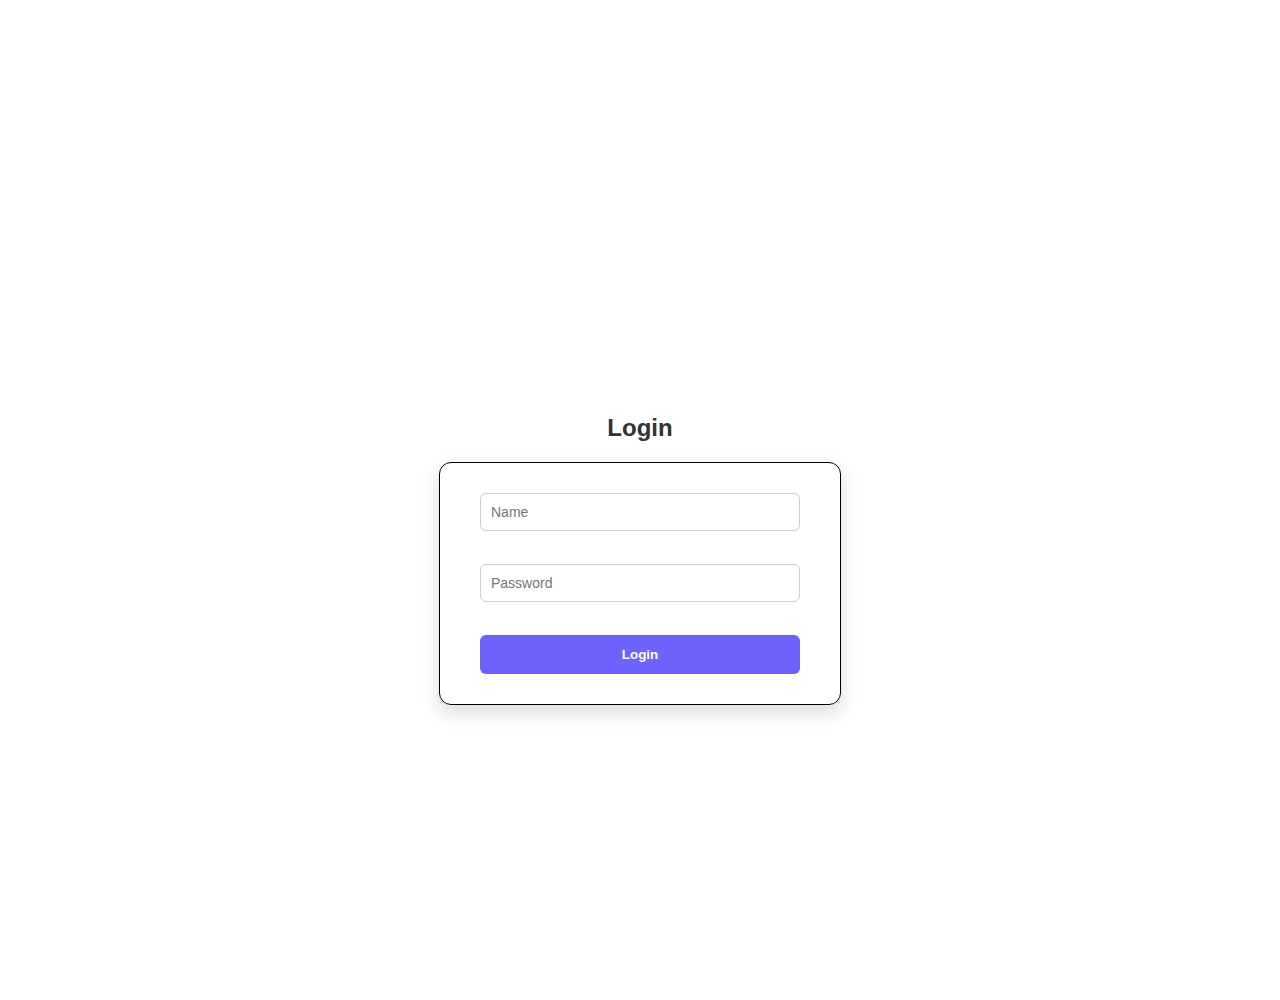
<file: login.html>
<!DOCTYPE html>
<html>
<head><title>Login</title><link rel='stylesheet' href='style.css'></head>
<body>
  <h2>Login</h2>
  <form action='home.html' onsubmit='return verifyUser()'>
    <input type='text' id='nameLogin' placeholder='Name' required><br>
    <input type='password' id='passwordLogin' placeholder='Password' required><br>
    <button type='submit'>Login</button>
  </form>
</body>
<script src='script.js'></script>
</html>
</file>
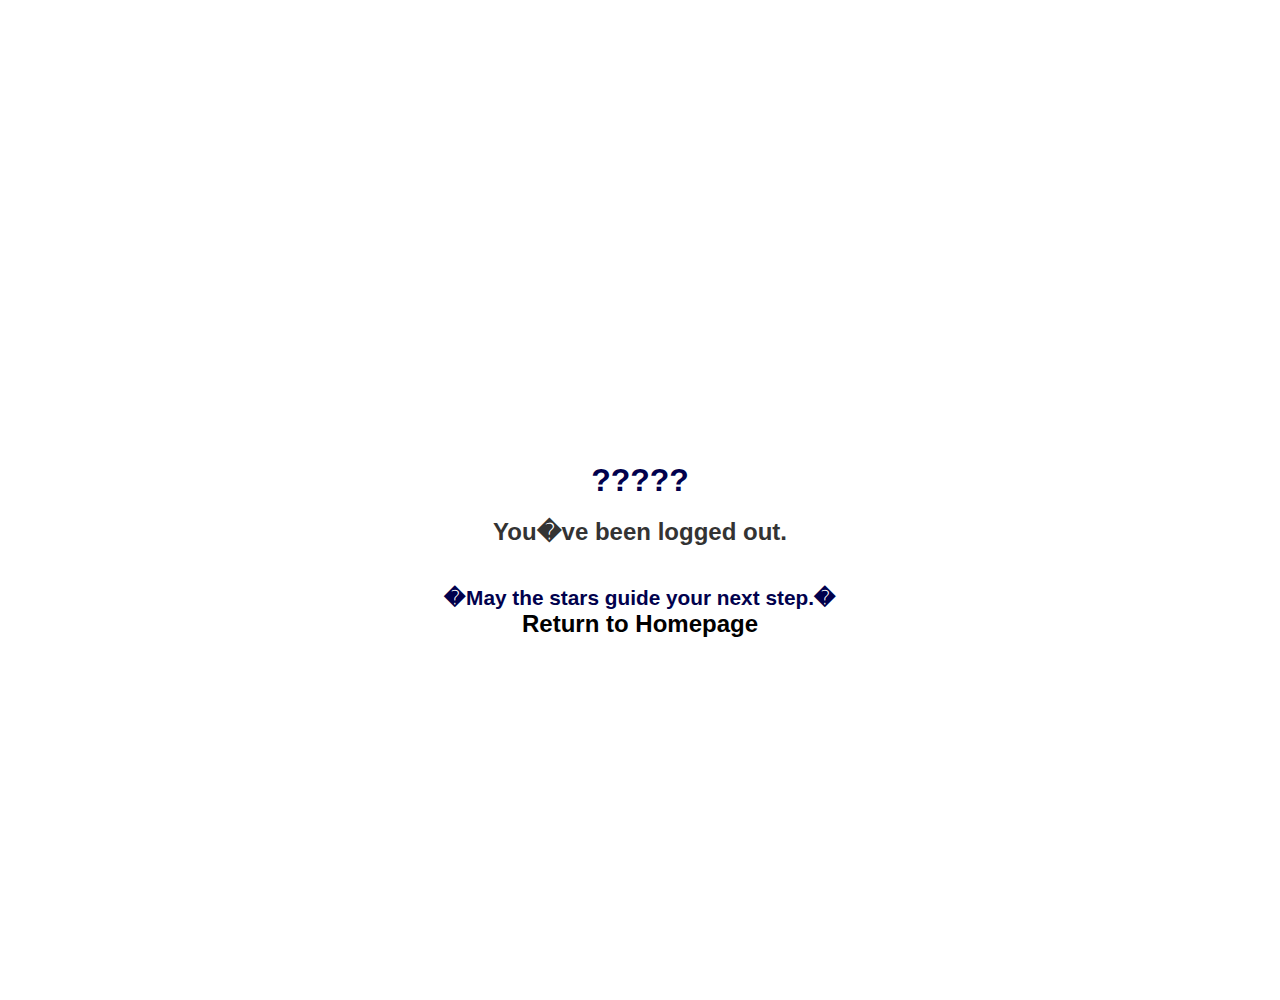
<file: logout.html>
<!DOCTYPE html>
<html>
<head><title>Logged Out</title><link rel='stylesheet' href='style.css'>
<style>
  .quote {
    font-size: 1.3em;
    animation: fadeIn 3s ease-in-out;
    margin-top: 20px;
  }
  @keyframes fadeIn {
    from { opacity: 0; transform: translateY(20px); }
    to { opacity: 1; transform: translateY(0); }
  }
  .stars {
    font-size: 2em;
    animation: twinkle 2s infinite alternate;
  }
  @keyframes twinkle {
    from { opacity: 0.2; }
    to { opacity: 1; }
  }
</style>
</head>
<body>
  <div class='stars'>?????</div>
  <h2>You�ve been logged out.</h2>
  <div class='quote'>�May the stars guide your next step.�</div>
  <a href='index.html'>Return to Homepage</a>
</body>
</html>
</file>
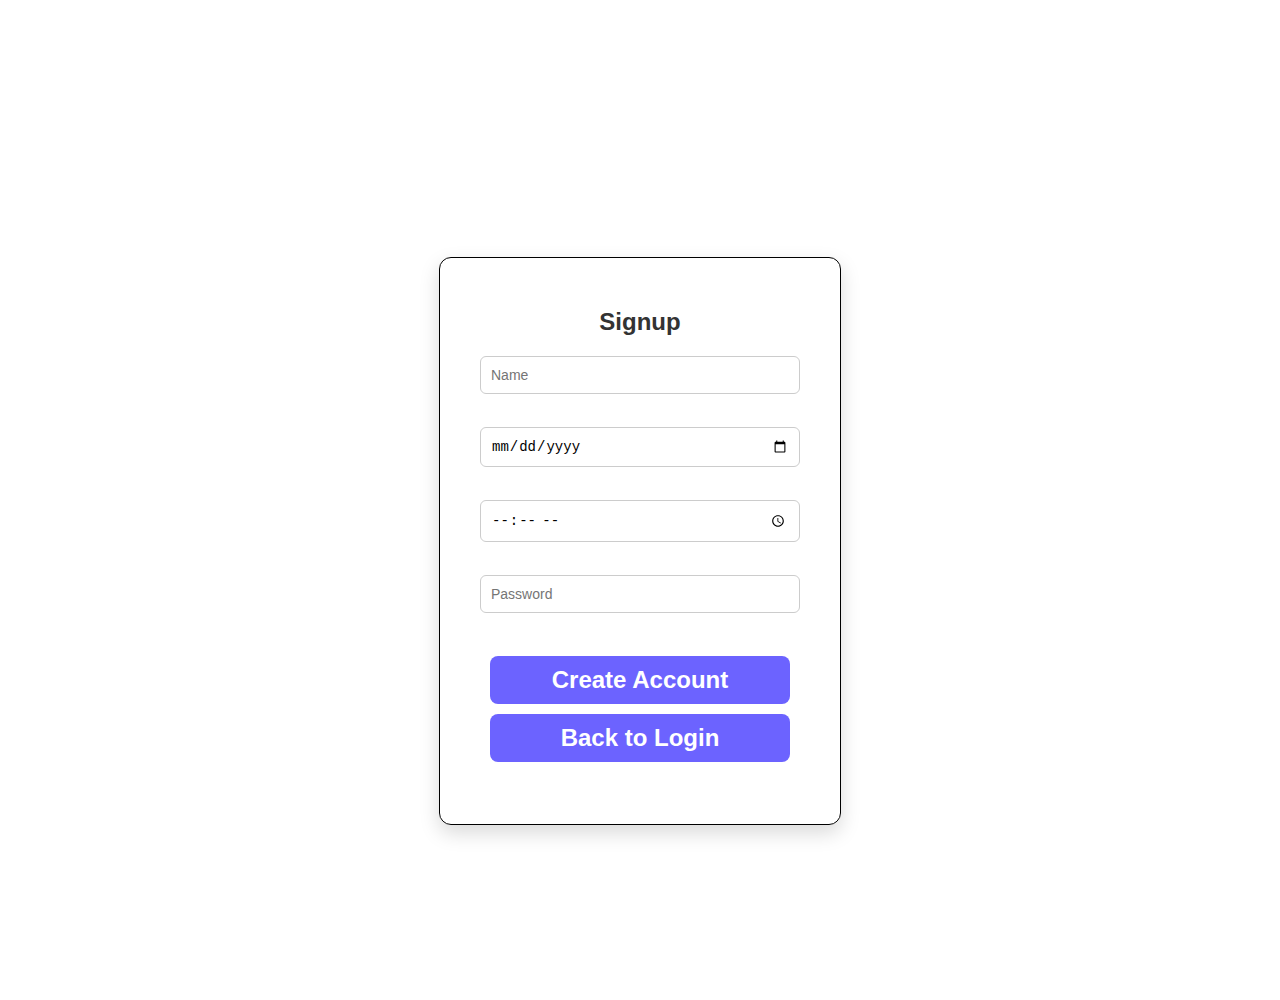
<file: signup.html>
<!DOCTYPE html>
<html>
<head><title>Signup</title><link rel='stylesheet' href='style.css'></head>
<body>
<style>
a {
  text-decoration: none;
  font-weight: bold;
  color: #ffffff;
  margin-top: 10px;
  background-color: #6c63ff;
  padding: 10px 20px;
  border-radius: 8px;
  transition: 0.3s;
  text-align: center;
}

a:hover {
  background-color: #574b90;

}
.centered-nav {
  margin-top: 20px;
}
</style>
  <form action='home.html' onsubmit='return storeUserInfo()'>
      <h2>Signup</h2>
    <input type='text' placeholder='Name' id='name' required><br>
    <input type='date' id='dob' required><br>
    <input type='time' id='time' required><br>
    <input type='password' placeholder='Password' id='password' required><br>
    <a href="login.html" id="CreateaccountBtn">Create Account</a>
    <a href="login.html" id="backtologin">Back to Login</a>
    <p id='errorMessage' style='color: red;'></p>
  </form>
</body>
<br>
<script src='script.js'></script>
</html>
</file>
<file: style.css>
body {
  text-align: center;
  color: rgb(1, 1, 77);
  font-weight: bold;
  background: radial-gradient(circle at center, #0b0c2a 0%, #1a1a40 40%, #000000 100%);
  background-image: url('https://images.unsplash.com/photo-1446776811953-b23d57bd21aa?ixlib=rb-4.0.3&auto=format&fit=crop&w=1350&q=80');
  background-size: cover;
  background-repeat: no-repeat;
  background-attachment: fixed;
  font-family: 'Open Sans', sans-serif;
  display: flex;
  flex-direction: column;
  justify-content: center;
  align-items: center;
  height: 100vh;
  margin: 0;
  text-shadow: none;
  margin-top: 100px;
}
h1 {
  color: #0a0a60;
}
#home{
    text-decoration: none;
     color:rgb(0, 0, 0);
     font-size: 24px;
}

a {
  text-decoration: none;
  color: #000;
  font-weight: bold;
  font-size: 24px;
  margin: 0 10px;
}
a:hover {
  color: #7b0093; 
}

/* Signup Box */
form {
  background-color: #ffffff;
  padding: 30px 40px;
  border-radius: 12px;
  box-shadow: 0 8px 20px rgba(0, 0, 0, 0.15);
  display: flex;
  flex-direction: column;
  width: 320px;
  background-color: rgba(255, 255, 255, 0.8);
  opacity: 1;
  border: 1px solid black;
}

h2 {
  text-align: center;
  margin-bottom: 20px;
  color: #333;
}

input {
  padding: 10px;
  margin-bottom: 15px;
  border: 1px solid #ccc;
  border-radius: 6px;
  font-size: 14px;
  color:black;
}

input:focus {
  border-color: #000000;
  outline: none;
  box-shadow: 0 0 5px rgba(108, 99, 255, 0.3);
}

button {
  padding: 12px;
  background-color: #6c63ff;
  border: none;
  color: white;
  border-radius: 6px;
  font-weight: bold;
  cursor: pointer;
  transition: 0.3s;
}

button:hover {
  background-color: #574b90;
}


.traits-box {
  background-color: rgba(255, 255, 255, 0.8);
  border: 2px solid #000000;
  padding: 20px;
  margin: 20px;
  max-width: 500px;
  word-wrap: break-word;
  border-radius: 10px;
  box-shadow: 0 0 10px rgba(106, 27, 154, 0.3);
}
#colorCircle {
  display: inline-block;
  width: 25px;
  height: 25px;
  border-radius: 50%;
  border: 2px solid #444;
  margin-left: 10px;
  vertical-align: middle;
}
</file>
